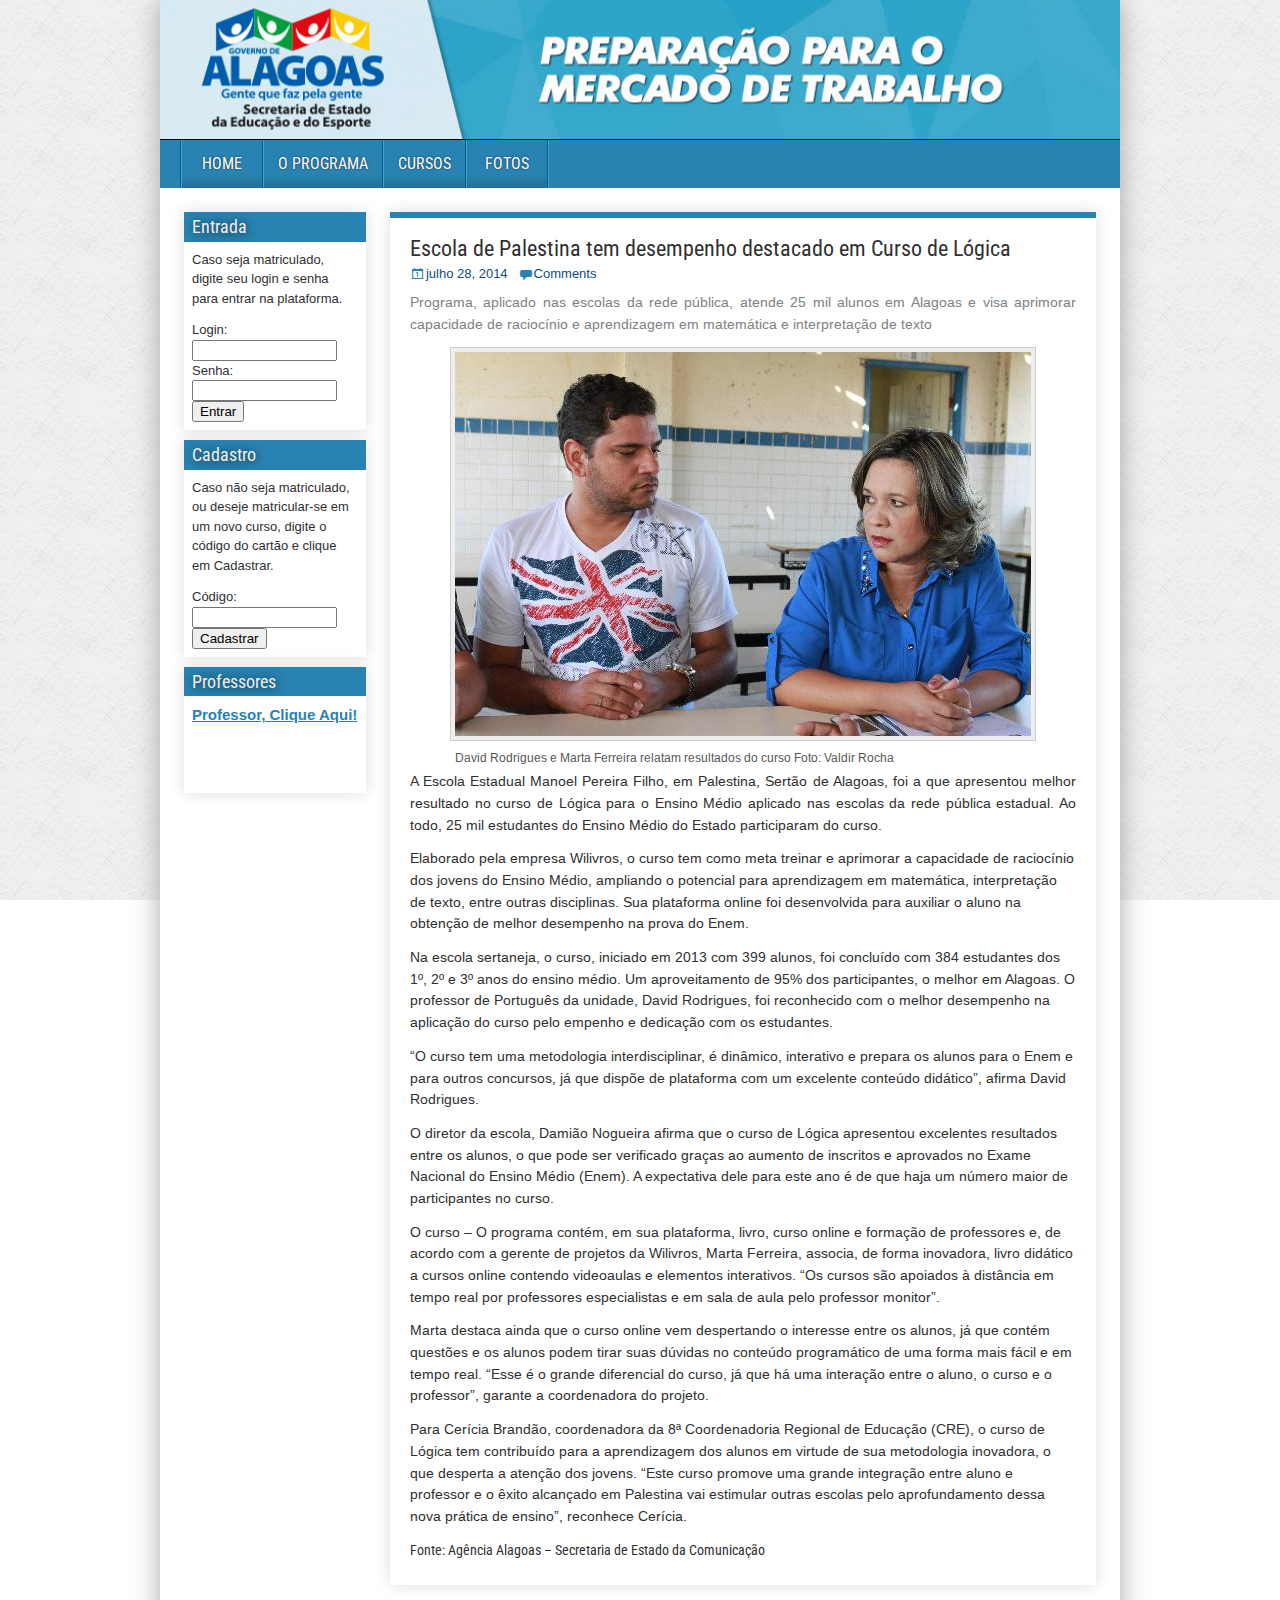
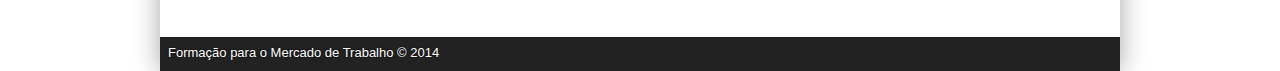
<file: index.html>
<!DOCTYPE html>
<html lang="pt-BR">
<head>
<meta charset="UTF-8" />
<title>Formação para o Mercado de Trabalho</title>
<meta name="viewport" content="width=device-width" />
<link rel="profile" href="http://gmpg.org/xfn/11" />
<link rel="pingback" href="xmlrpc.php" />
<link rel="alternate" type="application/rss+xml" title="Feed de Formação para o Mercado de Trabalho &raquo;" href="index.html@feed=rss2" />
<link rel="alternate" type="application/rss+xml" title="Formação para o Mercado de Trabalho &raquo;  Feed de comentários" href="?feed=comments-rss2" />
<link rel='stylesheet' id='frontier-font-css'  href='http://fonts.googleapis.com/css?family=Roboto+Condensed%3A400%2C700%7CArimo%3A400%2C700&amp;ver=3.9.1' type='text/css' media='all' />
<link rel='stylesheet' id='frontier-icon-css'  href='wp-content/themes/frontier/includes/genericons/genericons.css' type='text/css' media='all' />
<link rel='stylesheet' id='frontier-main-css'  href='wp-content/themes/frontier/style.css' type='text/css' media='all' />
<link rel='stylesheet' id='frontier-responsive-css'  href='wp-content/themes/frontier/responsive.css' type='text/css' media='all' />
<script type='text/javascript' src='wp-includes/js/jquery/jquery.js@ver=1.11.0'></script>
<script type='text/javascript' src='wp-includes/js/jquery/jquery-migrate.min.js@ver=1.2.1'></script>
<link rel="EditURI" type="application/rsd+xml" title="RSD" href="xmlrpc.php@rsd" />
<link rel="wlwmanifest" type="application/wlwmanifest+xml" href="wp-includes/wlwmanifest.xml" /> 
<meta name="generator" content="WordPress 3.9.1" />

<meta property="Frontier Theme" content="1.1.9" />
<style type="text/css" media="screen">
	#container 	{width: 960px;}
	#header 	{min-height: 140px;}
	#content 	{width: 78%;}
	#sidebar-left 	{width: 22%;}
	#sidebar-right 	{width: 22%;}
</style>

<style type="text/css" media="screen">
	.page-template-page-cs-php #content, .page-template-page-sc-php #content {width: 78%;}
	.page-template-page-cs-php #sidebar-left, .page-template-page-sc-php #sidebar-left,
	.page-template-page-cs-php #sidebar-right, .page-template-page-sc-php #sidebar-right {width: 22%;}
	.page-template-page-scs-php #content {width: 45%;}
	.page-template-page-scs-php #sidebar-left {width: 30%;}
	.page-template-page-scs-php #sidebar-right {width: 25%;}
</style>

<style type="text/css" media="screen">
	#header {
		background-image: url('wp-content/uploads/2014/07/header.jpg');
		background-size: 960px 140px;
	}
</style>

<style type="text/css" media="screen">
	#header {background-color:#FFFFFF;}
	#nav-main {background-color:#2883b2;}
	#nav-main .nav-main {border-left: 1px solid #005b8a; border-right: 1px solid #46a1d0;}
	#nav-main .nav-main > li, #nav-main .nav-main > ul > .page_item {border-left: 1px solid #46a1d0; border-right: 1px solid #005b8a;}
	#top-bar {background-color:#222222;}
	#bottom-bar {background-color:#222222;}
	.blog-view, .comment-author-admin > .comment-body, .bypostauthor > .comment-body {border-top: 6px solid #2883b2;}
	.page-nav > *, .comment-nav > *, .author-info .title, .comment-reply-link, .widget-title,
	.widget_search .search-submit, .widget_calendar caption {background-color:#2883b2;}
	.genericon {color:#2883b2;}
	a {color:#0E4D7A;}
	a:hover {color:#0000EE;}
</style>

<style type="text/css" id="custom-background-css">
body.custom-background { background-color: #ffffff; background-image: url('wp-content/uploads/2014/06/witewall_3.png'); background-repeat: repeat; background-position: top left; background-attachment: fixed; }
</style>
</head>

<body class="home blog custom-background">
	
	
<div id="container" class="cf">
	
	
			<div id="header" style="background-position: 0;" class="cf">
			
		</div>
	
			<nav id="nav-main" class="cf">
			
			<ul id="menu-main" class="nav-main"><li id="menu-item-11" class="menu-item menu-item-type-custom menu-item-object-custom current-menu-item current_page_item menu-item-home menu-item-11"><a href="index.html">HOME</a></li>
<li id="menu-item-17" class="menu-item menu-item-type-post_type menu-item-object-page menu-item-17"><a href="index.html@page_id=15.html">O PROGRAMA</a></li>
<li id="menu-item-30" class="menu-item menu-item-type-post_type menu-item-object-page menu-item-30"><a href="index.html@page_id=27.html">CURSOS</a></li>
<li id="menu-item-76" class="menu-item menu-item-type-post_type menu-item-object-page menu-item-76"><a href="index.html@page_id=73.html">FOTOS</a></li>
</ul>
					</nav>
	
	
<div id="main" class="col-sc cf">

<div id="content" class="cf">
	
	
	
	
	<!-- Start the Loop -->
	
						
<article id="post-48" class="post-48 post type-post status-publish format-standard has-post-thumbnail hentry category-uncategorized blog-view">

<header class="entry-header cf">
		<h2 class="entry-title"><a href="index.html@p=48.html">Escola de Palestina tem desempenho destacado em Curso de Lógica</a></h2>
	</header>

<div class="entry-byline cf">
	
	
			<div class="entry-date">
			<i class="genericon genericon-day"></i><a href="index.html@p=48.html">julho 28, 2014</a>
		</div>
	
	
			<div class="entry-comment-info">
			<i class="genericon genericon-comment"></i><a href="index.html@p=48.html#comment-area">Comments</a>
		</div>
	
	
	</div>

<div class="entry-content cf">
	
	
		<p style="text-align: justify;"><span style="color: #808285;">Programa, aplicado nas escolas da rede pública, atende 25 mil alunos em Alagoas e visa aprimorar capacidade de raciocínio e aprendizagem em matemática e interpretação de texto</span></p>
<div id="attachment_49" style="width: 586px" class="wp-caption aligncenter"><img class="wp-image-49 size-full" src="wp-content/uploads/2014/07/image.jpg" alt="David Rodrigues e Marta Ferreira relatam resultados do curso Foto: Valdir Rocha" width="576" height="384" /><p class="wp-caption-text">David Rodrigues e Marta Ferreira relatam resultados do curso Foto: Valdir Rocha</p></div>
<p style="text-align: justify;">A Escola Estadual Manoel Pereira Filho, em Palestina, Sertão de Alagoas, foi a que apresentou melhor resultado no curso de Lógica para o Ensino Médio aplicado nas escolas da rede pública estadual. Ao todo, 25 mil estudantes do Ensino Médio do Estado participaram do curso.</p>
<p>Elaborado pela empresa Wilivros, o curso tem como meta treinar e aprimorar a capacidade de raciocínio dos jovens do Ensino Médio, ampliando o potencial para aprendizagem em matemática, interpretação de texto, entre outras disciplinas. Sua plataforma online foi desenvolvida para auxiliar o aluno na obtenção de melhor desempenho na prova do Enem.</p>
<p>Na escola sertaneja, o curso, iniciado em 2013 com 399 alunos, foi concluído com 384 estudantes dos 1º, 2º e 3º anos do ensino médio. Um aproveitamento de 95% dos participantes, o melhor em Alagoas. O professor de Português da unidade, David Rodrigues, foi reconhecido com o melhor desempenho na aplicação do curso pelo empenho e dedicação com os estudantes.</p>
<p>“O curso tem uma metodologia interdisciplinar, é dinâmico, interativo e prepara os alunos para o Enem e para outros concursos, já que dispõe de plataforma com um excelente conteúdo didático”, afirma David Rodrigues.</p>
<p>O diretor da escola, Damião Nogueira afirma que o curso de Lógica apresentou excelentes resultados entre os alunos, o que pode ser verificado graças ao aumento de inscritos e aprovados no Exame Nacional do Ensino Médio (Enem). A expectativa dele para este ano é de que haja um número maior de participantes no curso.</p>
<p>O curso &#8211; O programa contém, em sua plataforma, livro, curso online e formação de professores e, de acordo com a gerente de projetos da Wilivros, Marta Ferreira, associa, de forma inovadora, livro didático a cursos online contendo videoaulas e elementos interativos. “Os cursos são apoiados à distância em tempo real por professores especialistas e em sala de aula pelo professor monitor”.</p>
<p>Marta destaca ainda que o curso online vem despertando o interesse entre os alunos, já que contém questões e os alunos podem tirar suas dúvidas no conteúdo programático de uma forma mais fácil e em tempo real. “Esse é o grande diferencial do curso, já que há uma interação entre o aluno, o curso e o professor”, garante a coordenadora do projeto.</p>
<p>Para Cerícia Brandão, coordenadora da 8ª Coordenadoria Regional de Educação (CRE), o curso de Lógica tem contribuído para a aprendizagem dos alunos em virtude de sua metodologia inovadora, o que desperta a atenção dos jovens. “Este curso promove uma grande integração entre aluno e professor e o êxito alcançado em Palestina vai estimular outras escolas pelo aprofundamento dessa nova prática de ensino”, reconhece Cerícia.</p>
<h6>Fonte: Agência Alagoas &#8211; Secretaria de Estado da Comunicação</h6>

	
	
	</div>

<footer class="entry-footer cf">
	
	
	
	
	</footer>

</article>		
		<!-- End Loop -->

	
			<!-- Bottom Post Navigation -->
		<div class="blog-nav cf">
							<div class="link-prev"></div><div class="link-next"></div>					</div>
	
	
	</div>

<div id="sidebar-left" class="sidebar cf">
		<div id="widgets-wrap-sidebar-left">

					<div id="text-2" class="widget-sidebar frontier-widget widget_text"><h4 class="widget-title">Entrada</h4>			<div class="textwidget"><p>Caso seja matriculado, digite seu login e senha para entrar na plataforma.</p>
<form target="_blank" action="http://geralearning.wilivro.com.br/quali/entrada2.asp" method="post" name="dados">
Login:   <input type="text" maxlength="15" size="15" id=" login" name="login"><br />
Senha:<input type="password" maxlength="10" size="15" id="pass" name="pass"><br />
<input type="submit" class="but" value="Entrar" id="submit2" name="submit2"><br />
</form>
</div>
		</div><div id="text-3" class="widget-sidebar frontier-widget widget_text"><h4 class="widget-title">Cadastro</h4>			<div class="textwidget"><p>Caso não seja matriculado, ou deseje matricular-se em um novo curso, digite o código do cartão e clique em Cadastrar. </p>
<form name="formPadrao" method="post" action="http://geralearning.wilivro.com.br/matricula/entcard.asp">
Código:<input type="text" maxlength="18" size="15" id="card" name="card"><br />
<input type="submit" class="but" value="Cadastrar" id="Submit" name="Submit"><br />
</form>
</div>
		</div><div id="text-4" class="widget-sidebar frontier-widget widget_text"><h4 class="widget-title">Professores</h4>			<div class="textwidget"><a id="lk" href="http://geralearning.wilivro.com.br/_admin/login.asp" target="_blank" style="color: rgb(255, 255, 255);" onmouseover="document.getElementById('lk').style.color='#2883b2'" onmouseout="document.getElementById('lk').style.color='#FFFFFF'"><strong style="color:#2883b2; font-size:15px; text-decoration:underline;">Professor, Clique Aqui!</strong><br><span style="font-size:9px;">&nbsp;</span><br><strong>&gt;&gt; Clique aqui para acessar a administração</strong>
</a></div>
		</div>		
	</div>
	</div></div>


<div id="bottom-bar" class="cf">
	
			<span id="bottom-bar-text">Formação para o Mercado de Trabalho &copy; 2014</span>
	
					<span id="theme-page"><a href="http://ronangelo.com/frontier/"></a></span>
	
	</div>

</div>


<script type='text/javascript' src='wp-content/themes/frontier/includes/nav-toggle.js@ver=1.1.9'></script>
</body>
</html>
</file>
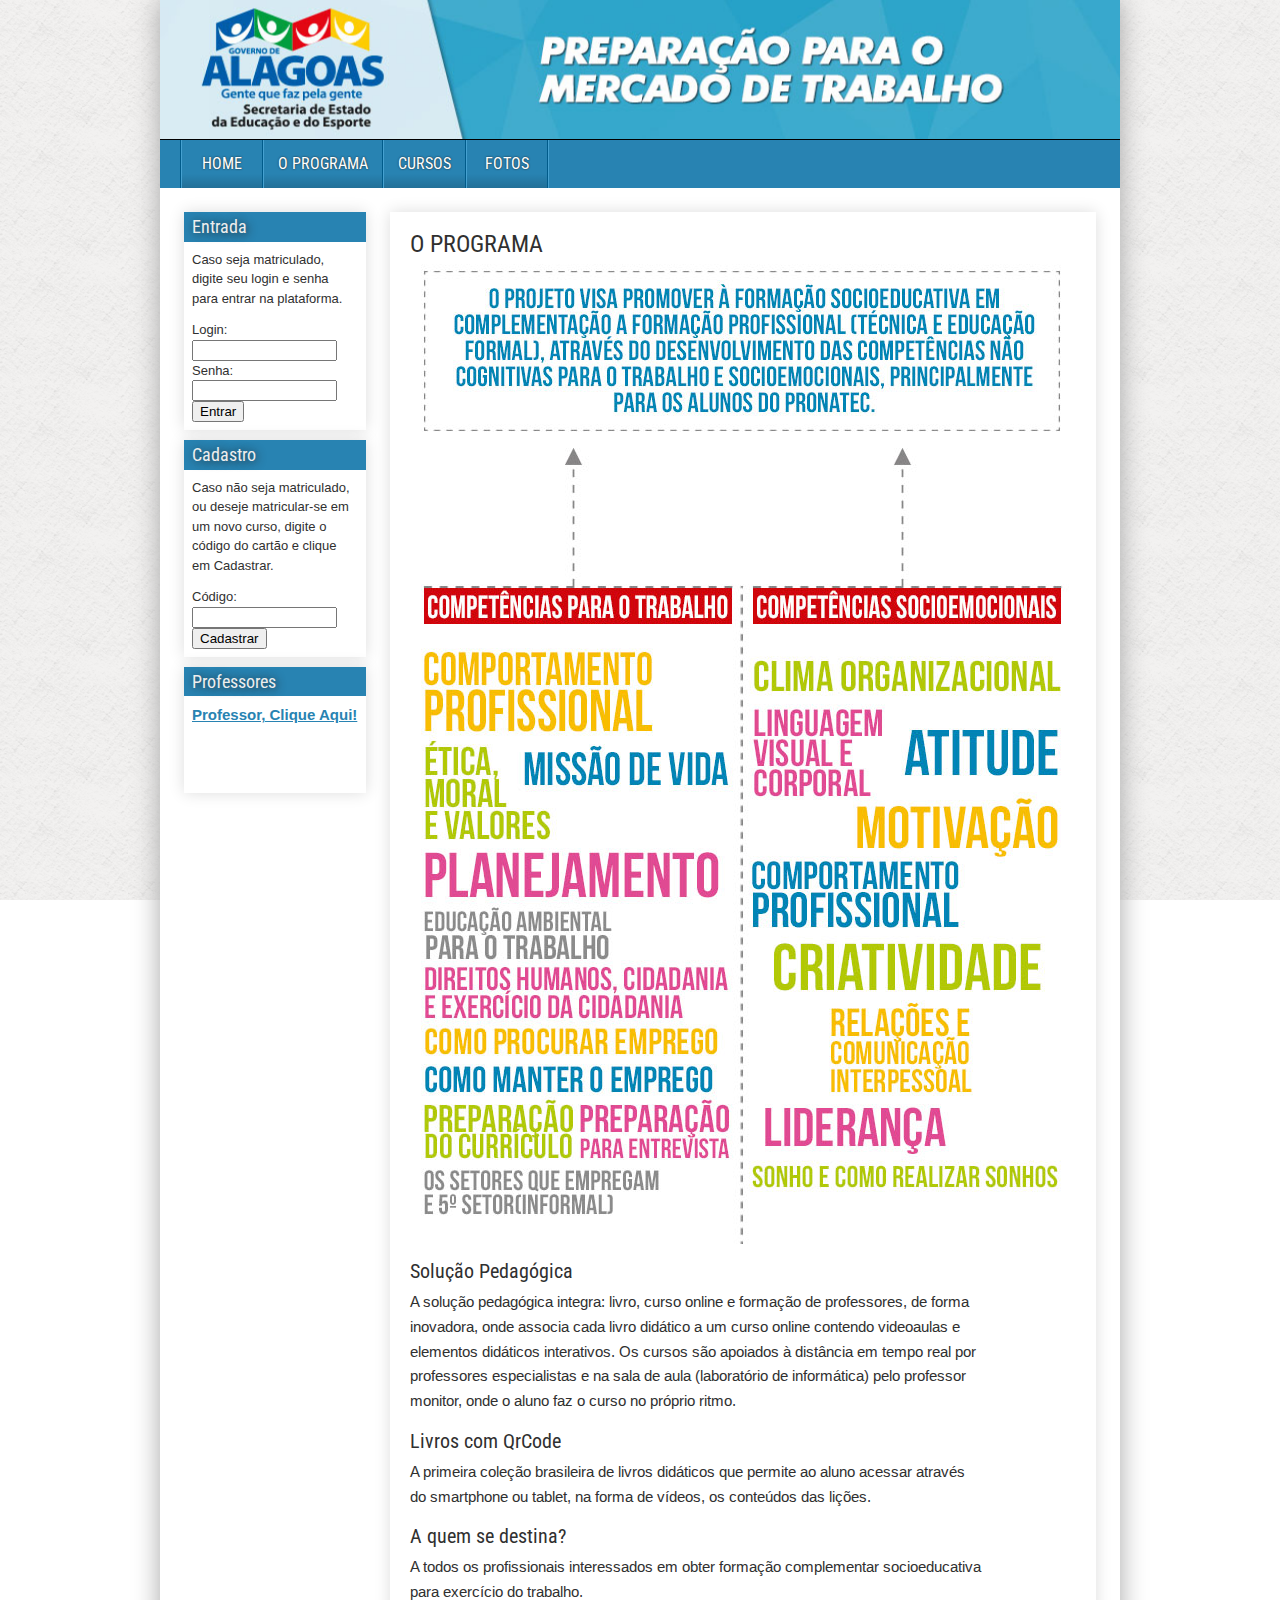
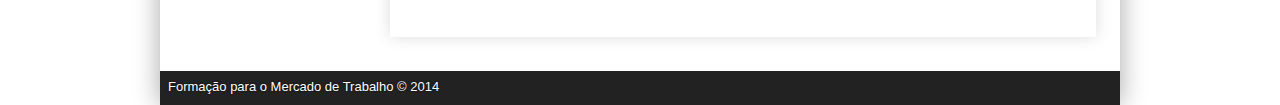
<file: index.html@page_id=15.html>
<!DOCTYPE html>
<html lang="pt-BR">
<head>
<meta charset="UTF-8" />
<title>O PROGRAMA | Formação para o Mercado de Trabalho</title>
<meta name="viewport" content="width=device-width" />
<link rel="profile" href="http://gmpg.org/xfn/11" />
<link rel="pingback" href="xmlrpc.php" />
<link rel="alternate" type="application/rss+xml" title="Feed de Formação para o Mercado de Trabalho &raquo;" href="index.html@feed=rss2" />
<link rel="alternate" type="application/rss+xml" title="Formação para o Mercado de Trabalho &raquo;  Feed de comentários" href="?feed=comments-rss2" />
<link rel="alternate" type="application/rss+xml" title="Formação para o Mercado de Trabalho &raquo; O PROGRAMA  Feed de comentários" href="index.html@feed=rss2&amp;page_id=15" />
<link rel='stylesheet' id='frontier-font-css'  href='http://fonts.googleapis.com/css?family=Roboto+Condensed%3A400%2C700%7CArimo%3A400%2C700&amp;ver=3.9.1' type='text/css' media='all' />
<link rel='stylesheet' id='frontier-icon-css'  href='wp-content/themes/frontier/includes/genericons/genericons.css' type='text/css' media='all' />
<link rel='stylesheet' id='frontier-main-css'  href='wp-content/themes/frontier/style.css' type='text/css' media='all' />
<link rel='stylesheet' id='frontier-responsive-css'  href='wp-content/themes/frontier/responsive.css' type='text/css' media='all' />
<script type='text/javascript' src='wp-includes/js/jquery/jquery.js@ver=1.11.0'></script>
<script type='text/javascript' src='wp-includes/js/jquery/jquery-migrate.min.js@ver=1.2.1'></script>
<link rel="EditURI" type="application/rsd+xml" title="RSD" href="xmlrpc.php@rsd" />
<link rel="wlwmanifest" type="application/wlwmanifest+xml" href="wp-includes/wlwmanifest.xml" /> 
<link rel='prev' title='CURSOS' href='index.html@page_id=12.html' />
<link rel='next' title='CURSOS' href='index.html@page_id=27.html' />
<meta name="generator" content="WordPress 3.9.1" />
<link rel='canonical' href='index.html@page_id=15.html' />
<link rel='shortlink' href='index.html@page_id=15.html' />

<meta property="Frontier Theme" content="1.1.9" />
<style type="text/css" media="screen">
	#container 	{width: 960px;}
	#header 	{min-height: 140px;}
	#content 	{width: 78%;}
	#sidebar-left 	{width: 22%;}
	#sidebar-right 	{width: 22%;}
</style>

<style type="text/css" media="screen">
	.page-template-page-cs-php #content, .page-template-page-sc-php #content {width: 78%;}
	.page-template-page-cs-php #sidebar-left, .page-template-page-sc-php #sidebar-left,
	.page-template-page-cs-php #sidebar-right, .page-template-page-sc-php #sidebar-right {width: 22%;}
	.page-template-page-scs-php #content {width: 45%;}
	.page-template-page-scs-php #sidebar-left {width: 30%;}
	.page-template-page-scs-php #sidebar-right {width: 25%;}
</style>

<style type="text/css" media="screen">
	#header {
		background-image: url('wp-content/uploads/2014/07/header.jpg');
		background-size: 960px 140px;
	}
</style>

<style type="text/css" media="screen">
	#header {background-color:#FFFFFF;}
	#nav-main {background-color:#2883b2;}
	#nav-main .nav-main {border-left: 1px solid #005b8a; border-right: 1px solid #46a1d0;}
	#nav-main .nav-main > li, #nav-main .nav-main > ul > .page_item {border-left: 1px solid #46a1d0; border-right: 1px solid #005b8a;}
	#top-bar {background-color:#222222;}
	#bottom-bar {background-color:#222222;}
	.blog-view, .comment-author-admin > .comment-body, .bypostauthor > .comment-body {border-top: 6px solid #2883b2;}
	.page-nav > *, .comment-nav > *, .author-info .title, .comment-reply-link, .widget-title,
	.widget_search .search-submit, .widget_calendar caption {background-color:#2883b2;}
	.genericon {color:#2883b2;}
	a {color:#0E4D7A;}
	a:hover {color:#0000EE;}
</style>

<style type="text/css" id="custom-background-css">
body.custom-background { background-color: #ffffff; background-image: url('wp-content/uploads/2014/06/witewall_3.png'); background-repeat: repeat; background-position: top left; background-attachment: fixed; }
</style>
</head>

<body class="page page-id-15 page-template-default custom-background">
	
	
<div id="container" class="cf">
	
	
			<div id="header" style="background-position: 0;" class="cf">
			
		</div>
	
			<nav id="nav-main" class="cf">
			
			<ul id="menu-main" class="nav-main"><li id="menu-item-11" class="menu-item menu-item-type-custom menu-item-object-custom menu-item-home menu-item-11"><a href="index.html">HOME</a></li>
<li id="menu-item-17" class="menu-item menu-item-type-post_type menu-item-object-page current-menu-item page_item page-item-15 current_page_item menu-item-17"><a href="index.html@page_id=15.html">O PROGRAMA</a></li>
<li id="menu-item-30" class="menu-item menu-item-type-post_type menu-item-object-page menu-item-30"><a href="index.html@page_id=27.html">CURSOS</a></li>
<li id="menu-item-76" class="menu-item menu-item-type-post_type menu-item-object-page menu-item-76"><a href="index.html@page_id=73.html">FOTOS</a></li>
</ul>
					</nav>
	
	
<div id="main" class="col-sc cf">

<div id="content" class="cf">
	
	
	
	
	<!-- Start the Loop -->
	
						
<article id="post-15" class="post-15 page type-page status-publish hentry single-view">


<header class="entry-header cf">
		<h1 class="entry-title"><a href="index.html@page_id=15.html">O PROGRAMA</a></h1>
	</header>

<div class="entry-byline cf">
	
	
	
	
	
	
	</div>

<div class="entry-content cf">
	
	
	<p><img class="aligncenter size-full wp-image-40" src="wp-content/uploads/2014/07/home1.jpg" alt="home" width="660" height="980" /></p>
<h3>Solução Pedagógica</h3>
<p>A solução pedagógica integra: livro, curso online e formação de professores, de forma<br />
inovadora, onde associa cada livro didático a um curso online contendo videoaulas e<br />
elementos didáticos interativos. Os cursos são apoiados à distância em tempo real por<br />
professores especialistas e na sala de aula (laboratório de informática) pelo professor<br />
monitor, onde o aluno faz o curso no próprio ritmo.</p>
<h3>Livros com QrCode</h3>
<p>A primeira coleção brasileira de livros didáticos que permite ao aluno acessar através<br />
do smartphone ou tablet, na forma de vídeos, os conteúdos das lições.</p>
<h3>A quem se destina?</h3>
<p>A todos os profissionais interessados em obter formação complementar socioeducativa<br />
para exercício do trabalho.</p>

	
	
	
	</div>

<footer class="entry-footer cf">
	
	
	
	</footer>


</article>

			
		<!-- End Loop -->

	
	
	
	</div>

<div id="sidebar-left" class="sidebar cf">
		<div id="widgets-wrap-sidebar-left">

					<div id="text-2" class="widget-sidebar frontier-widget widget_text"><h4 class="widget-title">Entrada</h4>			<div class="textwidget"><p>Caso seja matriculado, digite seu login e senha para entrar na plataforma.</p>
<form target="_blank" action="http://geralearning.wilivro.com.br/quali/entrada2.asp" method="post" name="dados">
Login:   <input type="text" maxlength="15" size="15" id=" login" name="login"><br />
Senha:<input type="password" maxlength="10" size="15" id="pass" name="pass"><br />
<input type="submit" class="but" value="Entrar" id="submit2" name="submit2"><br />
</form>
</div>
		</div><div id="text-3" class="widget-sidebar frontier-widget widget_text"><h4 class="widget-title">Cadastro</h4>			<div class="textwidget"><p>Caso não seja matriculado, ou deseje matricular-se em um novo curso, digite o código do cartão e clique em Cadastrar. </p>
<form name="formPadrao" method="post" action="http://geralearning.wilivro.com.br/matricula/entcard.asp">
Código:<input type="text" maxlength="18" size="15" id="card" name="card"><br />
<input type="submit" class="but" value="Cadastrar" id="Submit" name="Submit"><br />
</form>
</div>
		</div><div id="text-4" class="widget-sidebar frontier-widget widget_text"><h4 class="widget-title">Professores</h4>			<div class="textwidget"><a id="lk" href="http://geralearning.wilivro.com.br/_admin/login.asp" target="_blank" style="color: rgb(255, 255, 255);" onmouseover="document.getElementById('lk').style.color='#2883b2'" onmouseout="document.getElementById('lk').style.color='#FFFFFF'"><strong style="color:#2883b2; font-size:15px; text-decoration:underline;">Professor, Clique Aqui!</strong><br><span style="font-size:9px;">&nbsp;</span><br><strong>&gt;&gt; Clique aqui para acessar a administração</strong>
</a></div>
		</div>		
	</div>
	</div></div>


<div id="bottom-bar" class="cf">
	
			<span id="bottom-bar-text">Formação para o Mercado de Trabalho &copy; 2014</span>
	
					<span id="theme-page"><a href="http://ronangelo.com/frontier/"></a></span>
	
	</div>

</div>


<script type='text/javascript' src='wp-content/themes/frontier/includes/nav-toggle.js@ver=1.1.9'></script>
<script type='text/javascript' src='wp-includes/js/comment-reply.min.js@ver=3.9.1'></script>
</body>
</html>
</file>
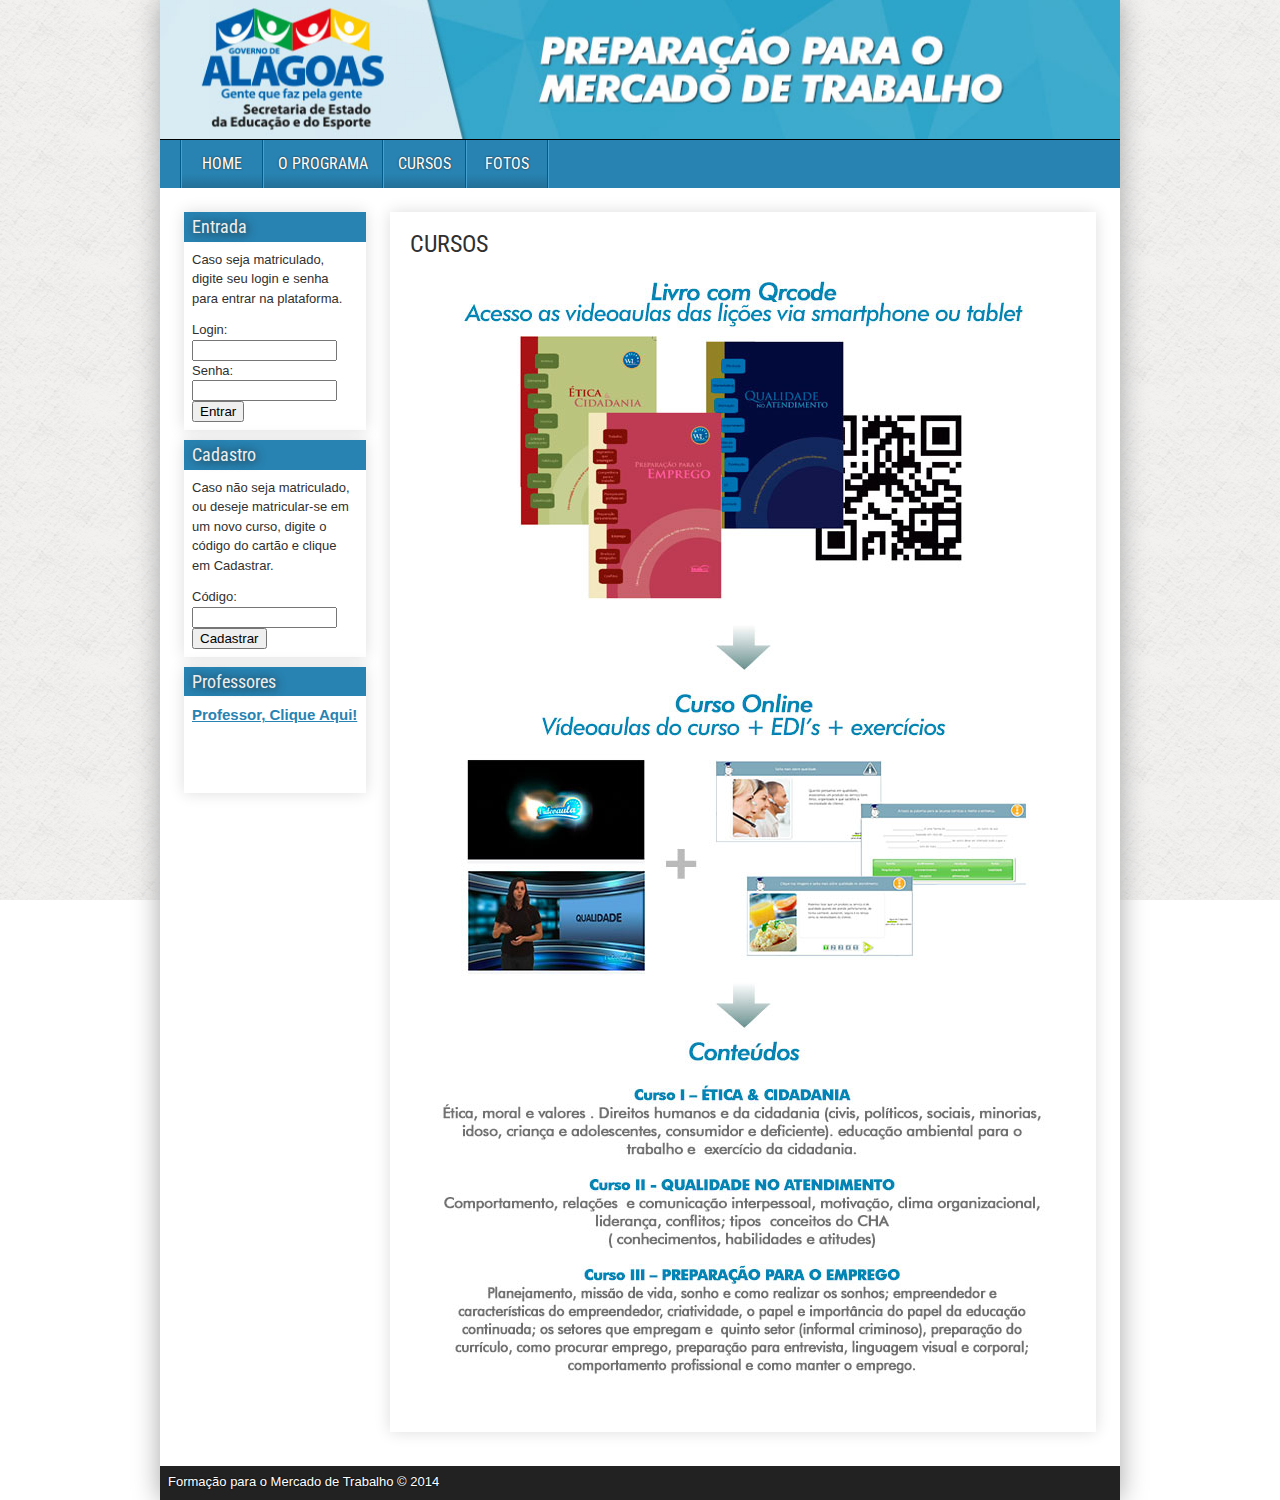
<file: index.html@page_id=27.html>
<!DOCTYPE html>
<html lang="pt-BR">
<head>
<meta charset="UTF-8" />
<title>CURSOS | Formação para o Mercado de Trabalho</title>
<meta name="viewport" content="width=device-width" />
<link rel="profile" href="http://gmpg.org/xfn/11" />
<link rel="pingback" href="xmlrpc.php" />
<link rel="alternate" type="application/rss+xml" title="Feed de Formação para o Mercado de Trabalho &raquo;" href="index.html@feed=rss2" />
<link rel="alternate" type="application/rss+xml" title="Formação para o Mercado de Trabalho &raquo;  Feed de comentários" href="?feed=comments-rss2" />
<link rel="alternate" type="application/rss+xml" title="Formação para o Mercado de Trabalho &raquo; CURSOS  Feed de comentários" href="index.html@feed=rss2&amp;page_id=27" />
<link rel='stylesheet' id='frontier-font-css'  href='http://fonts.googleapis.com/css?family=Roboto+Condensed%3A400%2C700%7CArimo%3A400%2C700&amp;ver=3.9.1' type='text/css' media='all' />
<link rel='stylesheet' id='frontier-icon-css'  href='wp-content/themes/frontier/includes/genericons/genericons.css' type='text/css' media='all' />
<link rel='stylesheet' id='frontier-main-css'  href='wp-content/themes/frontier/style.css' type='text/css' media='all' />
<link rel='stylesheet' id='frontier-responsive-css'  href='wp-content/themes/frontier/responsive.css' type='text/css' media='all' />
<script type='text/javascript' src='wp-includes/js/jquery/jquery.js@ver=1.11.0'></script>
<script type='text/javascript' src='wp-includes/js/jquery/jquery-migrate.min.js@ver=1.2.1'></script>
<link rel="EditURI" type="application/rsd+xml" title="RSD" href="xmlrpc.php@rsd" />
<link rel="wlwmanifest" type="application/wlwmanifest+xml" href="wp-includes/wlwmanifest.xml" /> 
<link rel='prev' title='O PROGRAMA' href='index.html@page_id=15.html' />
<link rel='next' title='Post seguinte' href='index.html@page_id=36.html' />
<meta name="generator" content="WordPress 3.9.1" />
<link rel='canonical' href='index.html@page_id=27.html' />
<link rel='shortlink' href='index.html@page_id=27.html' />

<meta property="Frontier Theme" content="1.1.9" />
<style type="text/css" media="screen">
	#container 	{width: 960px;}
	#header 	{min-height: 140px;}
	#content 	{width: 78%;}
	#sidebar-left 	{width: 22%;}
	#sidebar-right 	{width: 22%;}
</style>

<style type="text/css" media="screen">
	.page-template-page-cs-php #content, .page-template-page-sc-php #content {width: 78%;}
	.page-template-page-cs-php #sidebar-left, .page-template-page-sc-php #sidebar-left,
	.page-template-page-cs-php #sidebar-right, .page-template-page-sc-php #sidebar-right {width: 22%;}
	.page-template-page-scs-php #content {width: 45%;}
	.page-template-page-scs-php #sidebar-left {width: 30%;}
	.page-template-page-scs-php #sidebar-right {width: 25%;}
</style>

<style type="text/css" media="screen">
	#header {
		background-image: url('wp-content/uploads/2014/07/header.jpg');
		background-size: 960px 140px;
	}
</style>

<style type="text/css" media="screen">
	#header {background-color:#FFFFFF;}
	#nav-main {background-color:#2883b2;}
	#nav-main .nav-main {border-left: 1px solid #005b8a; border-right: 1px solid #46a1d0;}
	#nav-main .nav-main > li, #nav-main .nav-main > ul > .page_item {border-left: 1px solid #46a1d0; border-right: 1px solid #005b8a;}
	#top-bar {background-color:#222222;}
	#bottom-bar {background-color:#222222;}
	.blog-view, .comment-author-admin > .comment-body, .bypostauthor > .comment-body {border-top: 6px solid #2883b2;}
	.page-nav > *, .comment-nav > *, .author-info .title, .comment-reply-link, .widget-title,
	.widget_search .search-submit, .widget_calendar caption {background-color:#2883b2;}
	.genericon {color:#2883b2;}
	a {color:#0E4D7A;}
	a:hover {color:#0000EE;}
</style>

<style type="text/css" id="custom-background-css">
body.custom-background { background-color: #ffffff; background-image: url('wp-content/uploads/2014/06/witewall_3.png'); background-repeat: repeat; background-position: top left; background-attachment: fixed; }
</style>
</head>

<body class="page page-id-27 page-template-default custom-background">
	
	
<div id="container" class="cf">
	
	
			<div id="header" style="background-position: 0;" class="cf">
			
		</div>
	
			<nav id="nav-main" class="cf">
			
			<ul id="menu-main" class="nav-main"><li id="menu-item-11" class="menu-item menu-item-type-custom menu-item-object-custom menu-item-home menu-item-11"><a href="index.html">HOME</a></li>
<li id="menu-item-17" class="menu-item menu-item-type-post_type menu-item-object-page menu-item-17"><a href="index.html@page_id=15.html">O PROGRAMA</a></li>
<li id="menu-item-30" class="menu-item menu-item-type-post_type menu-item-object-page current-menu-item page_item page-item-27 current_page_item menu-item-30"><a href="index.html@page_id=27.html">CURSOS</a></li>
<li id="menu-item-76" class="menu-item menu-item-type-post_type menu-item-object-page menu-item-76"><a href="index.html@page_id=73.html">FOTOS</a></li>
</ul>
					</nav>
	
	
<div id="main" class="col-sc cf">

<div id="content" class="cf">
	
	
	
	
	<!-- Start the Loop -->
	
						
<article id="post-27" class="post-27 page type-page status-publish hentry single-view">


<header class="entry-header cf">
		<h1 class="entry-title"><a href="index.html@page_id=27.html">CURSOS</a></h1>
	</header>

<div class="entry-byline cf">
	
	
	
	
	
	
	</div>

<div class="entry-content cf">
	
	
	<p><img class="size-full wp-image-42 aligncenter" src="wp-content/uploads/2014/06/Cursos1.jpg" alt="Cursos" width="660" height="1136" /></p>

	
	
	
	</div>

<footer class="entry-footer cf">
	
	
	
	</footer>


</article>

		
		<!-- End Loop -->

	
	
	
	</div>

<div id="sidebar-left" class="sidebar cf">
		<div id="widgets-wrap-sidebar-left">

					<div id="text-2" class="widget-sidebar frontier-widget widget_text"><h4 class="widget-title">Entrada</h4>			<div class="textwidget"><p>Caso seja matriculado, digite seu login e senha para entrar na plataforma.</p>
<form target="_blank" action="http://geralearning.wilivro.com.br/quali/entrada2.asp" method="post" name="dados">
Login:   <input type="text" maxlength="15" size="15" id=" login" name="login"><br />
Senha:<input type="password" maxlength="10" size="15" id="pass" name="pass"><br />
<input type="submit" class="but" value="Entrar" id="submit2" name="submit2"><br />
</form>
</div>
		</div><div id="text-3" class="widget-sidebar frontier-widget widget_text"><h4 class="widget-title">Cadastro</h4>			<div class="textwidget"><p>Caso não seja matriculado, ou deseje matricular-se em um novo curso, digite o código do cartão e clique em Cadastrar. </p>
<form name="formPadrao" method="post" action="http://geralearning.wilivro.com.br/matricula/entcard.asp">
Código:<input type="text" maxlength="18" size="15" id="card" name="card"><br />
<input type="submit" class="but" value="Cadastrar" id="Submit" name="Submit"><br />
</form>
</div>
		</div><div id="text-4" class="widget-sidebar frontier-widget widget_text"><h4 class="widget-title">Professores</h4>			<div class="textwidget"><a id="lk" href="http://geralearning.wilivro.com.br/_admin/login.asp" target="_blank" style="color: rgb(255, 255, 255);" onmouseover="document.getElementById('lk').style.color='#2883b2'" onmouseout="document.getElementById('lk').style.color='#FFFFFF'"><strong style="color:#2883b2; font-size:15px; text-decoration:underline;">Professor, Clique Aqui!</strong><br><span style="font-size:9px;">&nbsp;</span><br><strong>&gt;&gt; Clique aqui para acessar a administração</strong>
</a></div>
		</div>		
	</div>
	</div></div>


<div id="bottom-bar" class="cf">
	
			<span id="bottom-bar-text">Formação para o Mercado de Trabalho &copy; 2014</span>
	
					<span id="theme-page"><a href="http://ronangelo.com/frontier/"></a></span>
	
	</div>

</div>


<script type='text/javascript' src='wp-content/themes/frontier/includes/nav-toggle.js@ver=1.1.9'></script>
<script type='text/javascript' src='wp-includes/js/comment-reply.min.js@ver=3.9.1'></script>
</body>
</html>
</file>
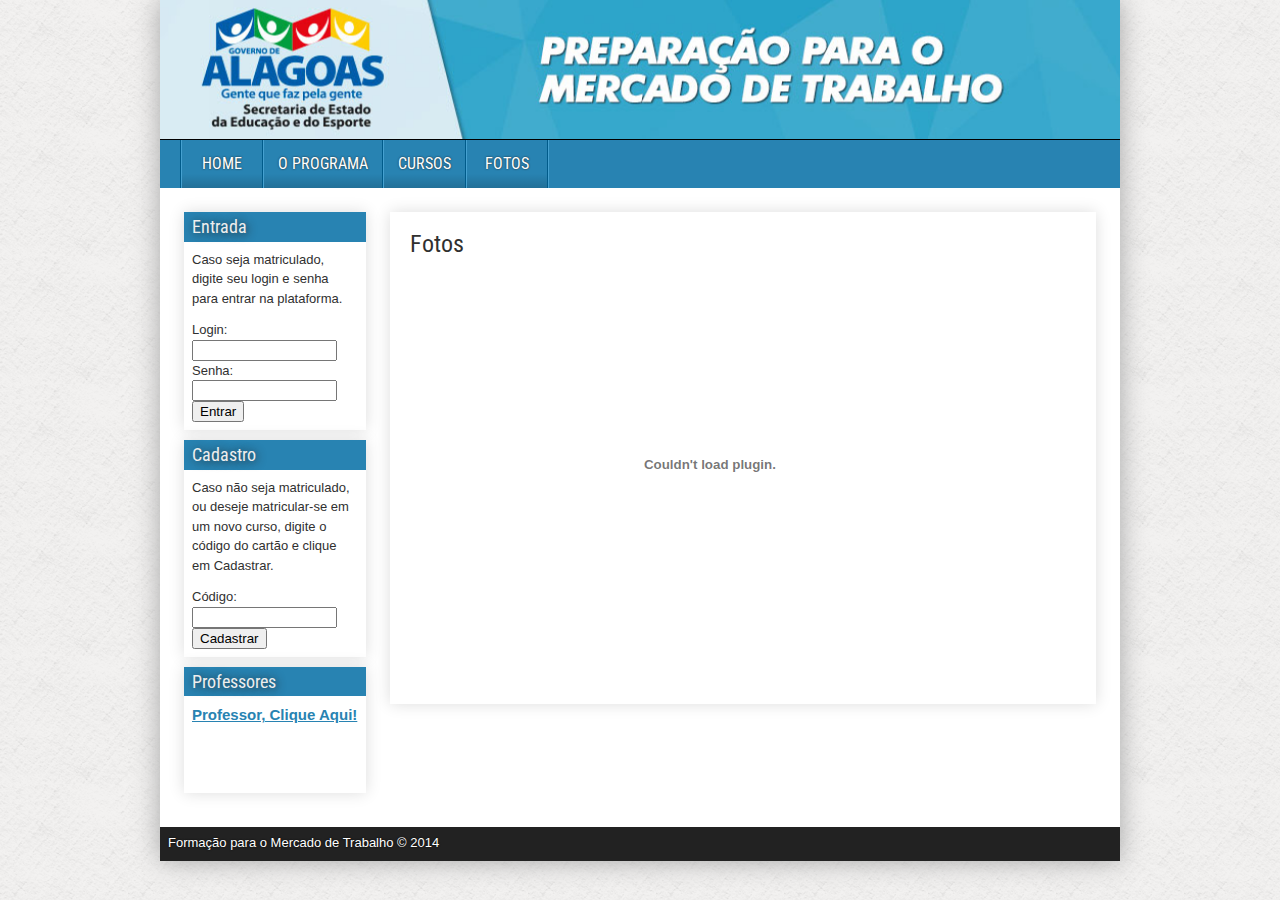
<file: index.html@page_id=73.html>
<!DOCTYPE html>
<html lang="pt-BR">
<head>
<meta charset="UTF-8" />
<title>Fotos | Formação para o Mercado de Trabalho</title>
<meta name="viewport" content="width=device-width" />
<link rel="profile" href="http://gmpg.org/xfn/11" />
<link rel="pingback" href="xmlrpc.php" />
<link rel="alternate" type="application/rss+xml" title="Feed de Formação para o Mercado de Trabalho &raquo;" href="index.html@feed=rss2" />
<link rel="alternate" type="application/rss+xml" title="Formação para o Mercado de Trabalho &raquo;  Feed de comentários" href="?feed=comments-rss2" />
<link rel="alternate" type="application/rss+xml" title="Formação para o Mercado de Trabalho &raquo; Fotos  Feed de comentários" href="index.html@feed=rss2&amp;page_id=73" />
<link rel='stylesheet' id='frontier-font-css'  href='http://fonts.googleapis.com/css?family=Roboto+Condensed%3A400%2C700%7CArimo%3A400%2C700&amp;ver=3.9.1' type='text/css' media='all' />
<link rel='stylesheet' id='frontier-icon-css'  href='wp-content/themes/frontier/includes/genericons/genericons.css' type='text/css' media='all' />
<link rel='stylesheet' id='frontier-main-css'  href='wp-content/themes/frontier/style.css' type='text/css' media='all' />
<link rel='stylesheet' id='frontier-responsive-css'  href='wp-content/themes/frontier/responsive.css' type='text/css' media='all' />
<script type='text/javascript' src='wp-includes/js/jquery/jquery.js@ver=1.11.0'></script>
<script type='text/javascript' src='wp-includes/js/jquery/jquery-migrate.min.js@ver=1.2.1'></script>
<link rel="EditURI" type="application/rsd+xml" title="RSD" href="xmlrpc.php@rsd" />
<link rel="wlwmanifest" type="application/wlwmanifest+xml" href="wp-includes/wlwmanifest.xml" /> 
<link rel='prev' title='Post anterior' href='index.html@page_id=36.html' />
<meta name="generator" content="WordPress 3.9.1" />
<link rel='canonical' href='index.html@page_id=73.html' />
<link rel='shortlink' href='index.html@page_id=73.html' />

<meta property="Frontier Theme" content="1.1.9" />
<style type="text/css" media="screen">
	#container 	{width: 960px;}
	#header 	{min-height: 140px;}
	#content 	{width: 78%;}
	#sidebar-left 	{width: 22%;}
	#sidebar-right 	{width: 22%;}
</style>

<style type="text/css" media="screen">
	.page-template-page-cs-php #content, .page-template-page-sc-php #content {width: 78%;}
	.page-template-page-cs-php #sidebar-left, .page-template-page-sc-php #sidebar-left,
	.page-template-page-cs-php #sidebar-right, .page-template-page-sc-php #sidebar-right {width: 22%;}
	.page-template-page-scs-php #content {width: 45%;}
	.page-template-page-scs-php #sidebar-left {width: 30%;}
	.page-template-page-scs-php #sidebar-right {width: 25%;}
</style>

<style type="text/css" media="screen">
	#header {
		background-image: url('wp-content/uploads/2014/07/header.jpg');
		background-size: 960px 140px;
	}
</style>

<style type="text/css" media="screen">
	#header {background-color:#FFFFFF;}
	#nav-main {background-color:#2883b2;}
	#nav-main .nav-main {border-left: 1px solid #005b8a; border-right: 1px solid #46a1d0;}
	#nav-main .nav-main > li, #nav-main .nav-main > ul > .page_item {border-left: 1px solid #46a1d0; border-right: 1px solid #005b8a;}
	#top-bar {background-color:#222222;}
	#bottom-bar {background-color:#222222;}
	.blog-view, .comment-author-admin > .comment-body, .bypostauthor > .comment-body {border-top: 6px solid #2883b2;}
	.page-nav > *, .comment-nav > *, .author-info .title, .comment-reply-link, .widget-title,
	.widget_search .search-submit, .widget_calendar caption {background-color:#2883b2;}
	.genericon {color:#2883b2;}
	a {color:#0E4D7A;}
	a:hover {color:#0000EE;}
</style>

<style type="text/css" id="custom-background-css">
body.custom-background { background-color: #ffffff; background-image: url('wp-content/uploads/2014/06/witewall_3.png'); background-repeat: repeat; background-position: top left; background-attachment: fixed; }
</style>
</head>

<body class="page page-id-73 page-template-default custom-background">
	
	
<div id="container" class="cf">
	
	
			<div id="header" style="background-position: 0;" class="cf">
			
		</div>
	
			<nav id="nav-main" class="cf">
			
			<ul id="menu-main" class="nav-main"><li id="menu-item-11" class="menu-item menu-item-type-custom menu-item-object-custom menu-item-home menu-item-11"><a href="index.html">HOME</a></li>
<li id="menu-item-17" class="menu-item menu-item-type-post_type menu-item-object-page menu-item-17"><a href="index.html@page_id=15.html">O PROGRAMA</a></li>
<li id="menu-item-30" class="menu-item menu-item-type-post_type menu-item-object-page menu-item-30"><a href="index.html@page_id=27.html">CURSOS</a></li>
<li id="menu-item-76" class="menu-item menu-item-type-post_type menu-item-object-page current-menu-item page_item page-item-73 current_page_item menu-item-76"><a href="index.html@page_id=73.html">FOTOS</a></li>
</ul>
					</nav>
	
	
<div id="main" class="col-sc cf">

<div id="content" class="cf">
	
	
	
	
	<!-- Start the Loop -->
	
						
<article id="post-73" class="post-73 page type-page status-publish hentry single-view">


<header class="entry-header cf">
		<h1 class="entry-title"><a href="index.html@page_id=73.html">Fotos</a></h1>
	</header>

<div class="entry-byline cf">
	
	
	
	
	
	
	</div>

<div class="entry-content cf">
	
	
	<p><embed type="application/x-shockwave-flash" src="https://photos.gstatic.com/media/slideshow.swf" width="600" height="400" flashvars="host=picasaweb.google.com&#038;noautoplay=1&#038;hl=pt_BR&#038;feat=flashalbum&#038;RGB=0x000000&#038;feed=https%3A%2F%2Fpicasaweb.google.com%2Fdata%2Ffeed%2Fapi%2Fuser%2F100850751895043490476%2Falbumid%2F6086470538204207649%3Falt%3Drss%26kind%3Dphoto%26hl%3Dpt_BR" pluginspage="http://www.macromedia.com/go/getflashplayer"></embed></p>

	
	
	
	</div>

<footer class="entry-footer cf">
	
	
	
	</footer>


</article>

			
		<!-- End Loop -->

	
	
	
	</div>

<div id="sidebar-left" class="sidebar cf">
		<div id="widgets-wrap-sidebar-left">

					<div id="text-2" class="widget-sidebar frontier-widget widget_text"><h4 class="widget-title">Entrada</h4>			<div class="textwidget"><p>Caso seja matriculado, digite seu login e senha para entrar na plataforma.</p>
<form target="_blank" action="http://geralearning.wilivro.com.br/quali/entrada2.asp" method="post" name="dados">
Login:   <input type="text" maxlength="15" size="15" id=" login" name="login"><br />
Senha:<input type="password" maxlength="10" size="15" id="pass" name="pass"><br />
<input type="submit" class="but" value="Entrar" id="submit2" name="submit2"><br />
</form>
</div>
		</div><div id="text-3" class="widget-sidebar frontier-widget widget_text"><h4 class="widget-title">Cadastro</h4>			<div class="textwidget"><p>Caso não seja matriculado, ou deseje matricular-se em um novo curso, digite o código do cartão e clique em Cadastrar. </p>
<form name="formPadrao" method="post" action="http://geralearning.wilivro.com.br/matricula/entcard.asp">
Código:<input type="text" maxlength="18" size="15" id="card" name="card"><br />
<input type="submit" class="but" value="Cadastrar" id="Submit" name="Submit"><br />
</form>
</div>
		</div><div id="text-4" class="widget-sidebar frontier-widget widget_text"><h4 class="widget-title">Professores</h4>			<div class="textwidget"><a id="lk" href="http://geralearning.wilivro.com.br/_admin/login.asp" target="_blank" style="color: rgb(255, 255, 255);" onmouseover="document.getElementById('lk').style.color='#2883b2'" onmouseout="document.getElementById('lk').style.color='#FFFFFF'"><strong style="color:#2883b2; font-size:15px; text-decoration:underline;">Professor, Clique Aqui!</strong><br><span style="font-size:9px;">&nbsp;</span><br><strong>&gt;&gt; Clique aqui para acessar a administração</strong>
</a></div>
		</div>		
	</div>
	</div></div>


<div id="bottom-bar" class="cf">
	
			<span id="bottom-bar-text">Formação para o Mercado de Trabalho &copy; 2014</span>
	
					<span id="theme-page"><a href="http://ronangelo.com/frontier/"></a></span>
	
	</div>

</div>


<script type='text/javascript' src='wp-content/themes/frontier/includes/nav-toggle.js@ver=1.1.9'></script>
<script type='text/javascript' src='wp-includes/js/comment-reply.min.js@ver=3.9.1'></script>
</body>
</html>
</file>
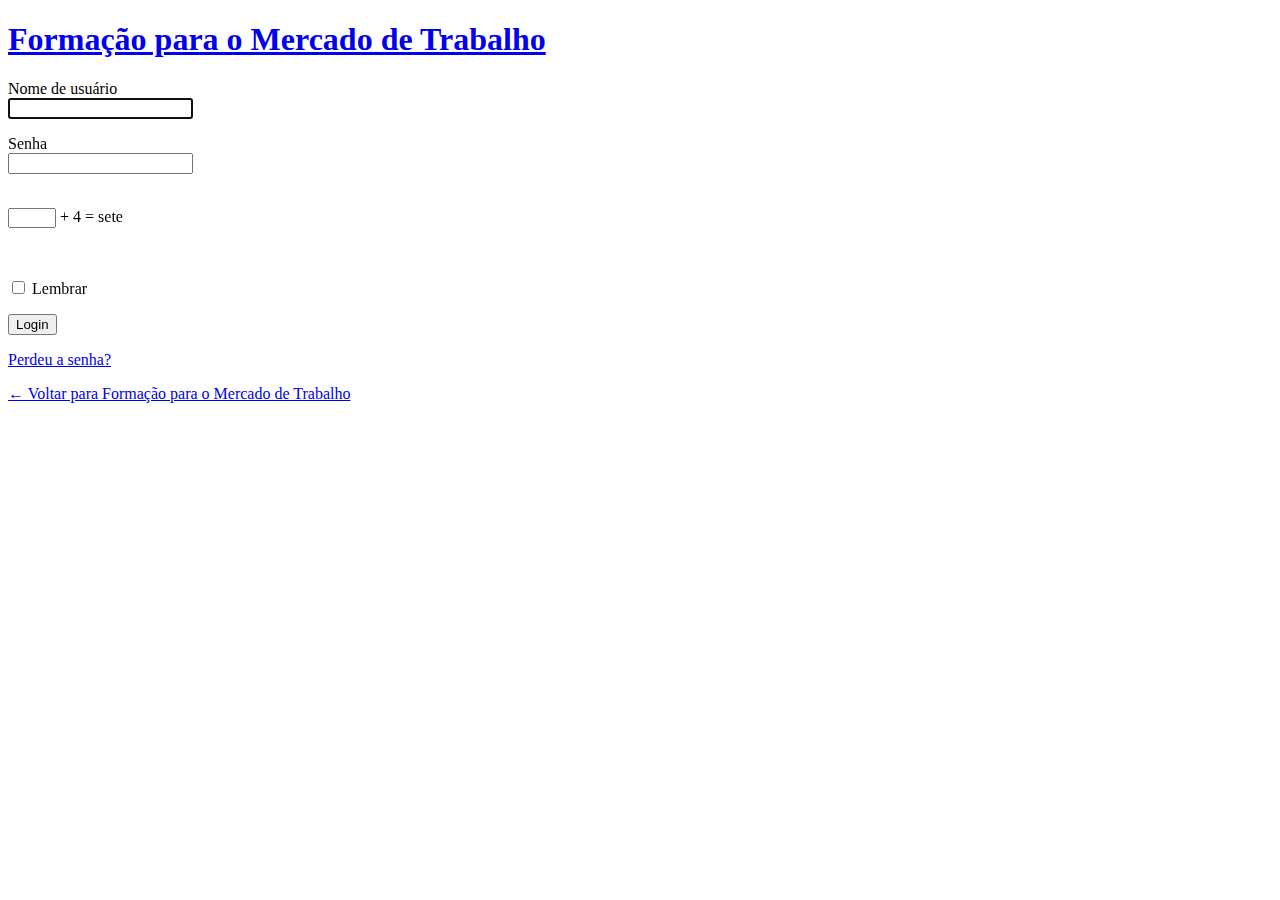
<file: wp-login.php.html>
<!DOCTYPE html>
	<!--[if IE 8]>
		<html xmlns="http://www.w3.org/1999/xhtml" class="ie8" lang="pt-BR">
	<![endif]-->
	<!--[if !(IE 8) ]><!-->
		<html xmlns="http://www.w3.org/1999/xhtml" lang="pt-BR">
	<!--<![endif]-->
	<head>
	<meta http-equiv="Content-Type" content="text/html; charset=UTF-8" />
	<title>Formação para o Mercado de Trabalho &rsaquo; Login</title>
	<link rel='stylesheet' id='buttons-css'  href='wp-includes/css/buttons.min.css@ver=3.9.1' type='text/css' media='all' />
<link rel='stylesheet' id='open-sans-css'  href='http://fonts.googleapis.com/css?family=Open+Sans%3A300italic%2C400italic%2C600italic%2C300%2C400%2C600&amp;subset=latin%2Clatin-ext&amp;ver=3.9.1' type='text/css' media='all' />
<link rel='stylesheet' id='dashicons-css'  href='wp-includes/css/dashicons.min.css@ver=3.9.1' type='text/css' media='all' />
<link rel='stylesheet' id='login-css'  href='wp-admin/css/login.min.css@ver=3.9.1' type='text/css' media='all' />
<meta name='robots' content='noindex,follow' />
	</head>
	<body class="login login-action-login wp-core-ui  locale-pt-br">
	<div id="login">
		<h1><a href="https://wordpress.org/" title="Powered by WordPress">Formação para o Mercado de Trabalho</a></h1>
	
<form name="loginform" id="loginform" action="wp-login.php.html" method="post">
	<p>
		<label for="user_login">Nome de usuário<br />
		<input type="text" name="log" id="user_login" class="input" value="" size="20" /></label>
	</p>
	<p>
		<label for="user_pass">Senha<br />
		<input type="password" name="pwd" id="user_pass" class="input" value="" size="20" /></label>
	</p>
	<p class="cptch_block"><br />		<input type="hidden" name="cptch_result" value="vmQ=" />
		<input type="hidden" name="cptch_time" value="1442859590" />
		<input type="hidden" value="Version: 2.4" />
		<input id="cptch_input" type="text" autocomplete="off" name="cptch_number" value="" maxlength="2" size="2" aria-required="true" required="required" style="margin-bottom:0;display:inline;font-size: 12px;width: 40px;" /> &#43; 4 =  sete	</p>
		<br />	<p class="forgetmenot"><label for="rememberme"><input name="rememberme" type="checkbox" id="rememberme" value="forever"  /> Lembrar</label></p>
	<p class="submit">
		<input type="submit" name="wp-submit" id="wp-submit" class="button button-primary button-large" value="Login" />
		<input type="hidden" name="redirect_to" value="http://fmt.al.wilivro.com.br/wp-admin/" />
		<input type="hidden" name="testcookie" value="1" />
	</p>
</form>

<p id="nav">
	<a href="wp-login.php@action=lostpassword.html" title="Recuperar senha">Perdeu a senha?</a>
</p>

<script type="text/javascript">
function wp_attempt_focus(){
setTimeout( function(){ try{
d = document.getElementById('user_login');
d.focus();
d.select();
} catch(e){}
}, 200);
}

wp_attempt_focus();
if(typeof wpOnload=='function')wpOnload();
</script>

	<p id="backtoblog"><a href="index.html" title="Você está perdido?">&larr; Voltar para Formação para o Mercado de Trabalho</a></p>
	
	</div>

	
		<div class="clear"></div>
	</body>
	</html>
</file>
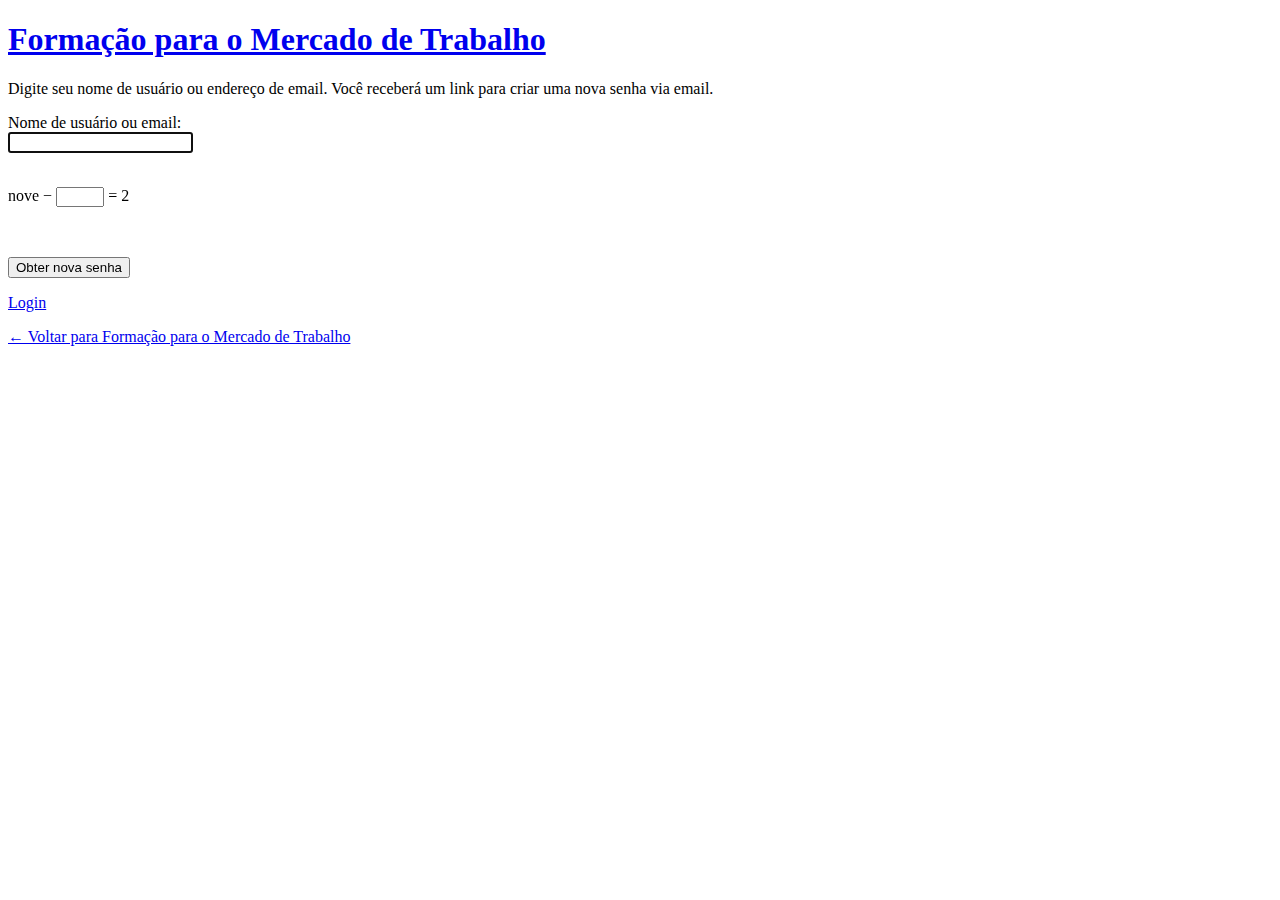
<file: wp-login.php@action=lostpassword.html>
<!DOCTYPE html>
	<!--[if IE 8]>
		<html xmlns="http://www.w3.org/1999/xhtml" class="ie8" lang="pt-BR">
	<![endif]-->
	<!--[if !(IE 8) ]><!-->
		<html xmlns="http://www.w3.org/1999/xhtml" lang="pt-BR">
	<!--<![endif]-->
	<head>
	<meta http-equiv="Content-Type" content="text/html; charset=UTF-8" />
	<title>Formação para o Mercado de Trabalho &rsaquo; Senha perdida</title>
	<link rel='stylesheet' id='buttons-css'  href='wp-includes/css/buttons.min.css@ver=3.9.1' type='text/css' media='all' />
<link rel='stylesheet' id='open-sans-css'  href='http://fonts.googleapis.com/css?family=Open+Sans%3A300italic%2C400italic%2C600italic%2C300%2C400%2C600&amp;subset=latin%2Clatin-ext&amp;ver=3.9.1' type='text/css' media='all' />
<link rel='stylesheet' id='dashicons-css'  href='wp-includes/css/dashicons.min.css@ver=3.9.1' type='text/css' media='all' />
<link rel='stylesheet' id='login-css'  href='wp-admin/css/login.min.css@ver=3.9.1' type='text/css' media='all' />
<meta name='robots' content='noindex,follow' />
	</head>
	<body class="login login-action-lostpassword wp-core-ui  locale-pt-br">
	<div id="login">
		<h1><a href="https://wordpress.org/" title="Powered by WordPress">Formação para o Mercado de Trabalho</a></h1>
	<p class="message">Digite seu nome de usuário ou endereço de email. Você receberá um link para criar uma nova senha via email.</p>

<form name="lostpasswordform" id="lostpasswordform" action="wp-login.php@action=lostpassword.html" method="post">
	<p>
		<label for="user_login" >Nome de usuário ou email:<br />
		<input type="text" name="user_login" id="user_login" class="input" value="" size="20" /></label>
	</p>
	<p class="cptch_block" style="text-align:left;"><br />		<input type="hidden" name="cptch_result" value="WWA=" />
		<input type="hidden" name="cptch_time" value="1442859590" />
		<input type="hidden" value="Version: 2.4" />
		nove &minus; <input id="cptch_input" type="text" autocomplete="off" name="cptch_number" value="" maxlength="2" size="2" aria-required="true" required="required" style="margin-bottom:0;display:inline;font-size: 12px;width: 40px;" /> = 2	</p>
		<br />	<input type="hidden" name="redirect_to" value="" />
	<p class="submit"><input type="submit" name="wp-submit" id="wp-submit" class="button button-primary button-large" value="Obter nova senha" /></p>
</form>

<p id="nav">
<a href="wp-login.php.html">Login</a>
</p>

	<p id="backtoblog"><a href="index.html" title="Você está perdido?">&larr; Voltar para Formação para o Mercado de Trabalho</a></p>
	
	</div>

		<script type="text/javascript">
	try{document.getElementById('user_login').focus();}catch(e){}
	if(typeof wpOnload=='function')wpOnload();
	</script>
	
		<div class="clear"></div>
	</body>
	</html>
</file>
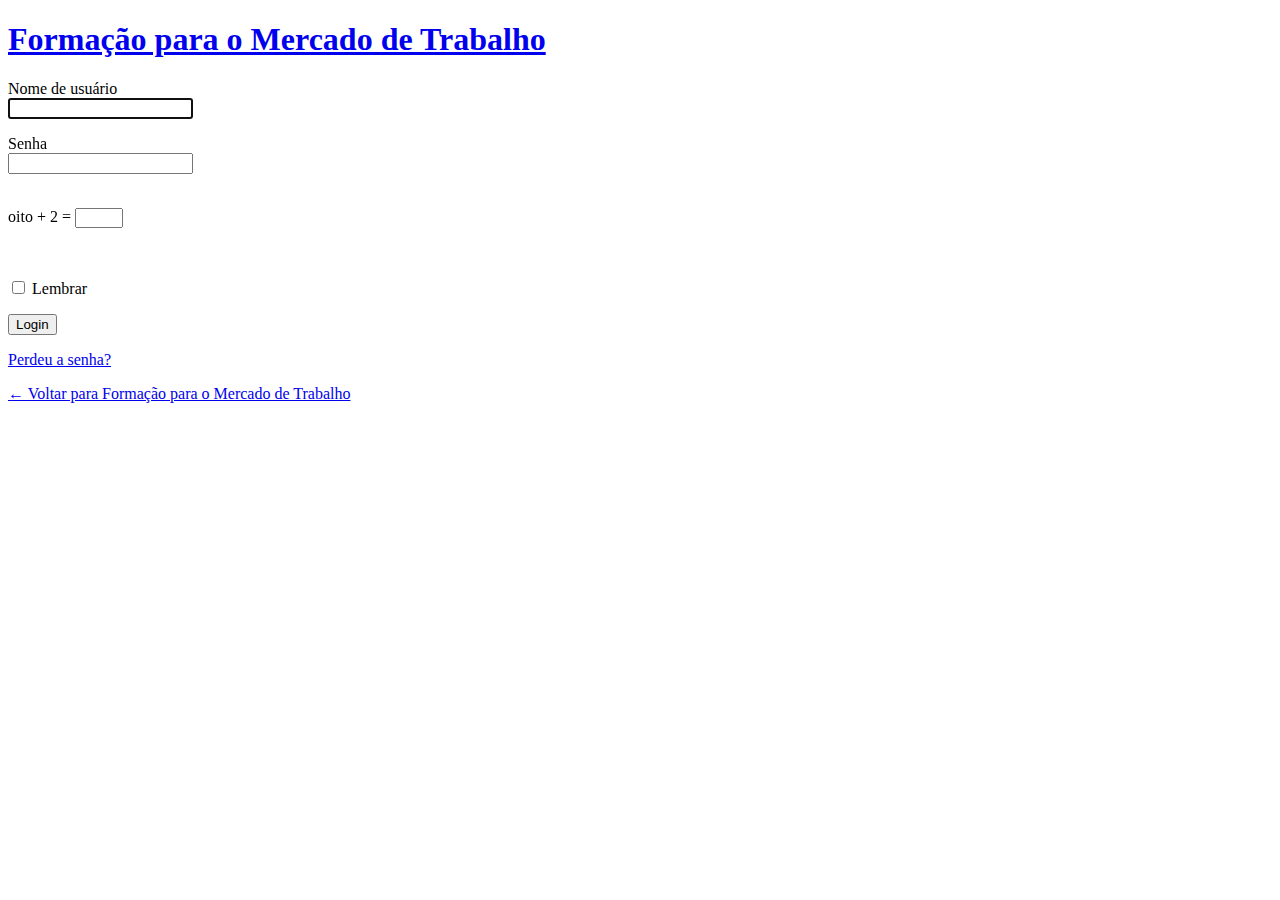
<file: wp-login.php@redirect_to=http%3A%2F%2Ffmt.al.wilivro.com.br%2Fwp-admin%2F&reauth=1.html>
<!DOCTYPE html>
	<!--[if IE 8]>
		<html xmlns="http://www.w3.org/1999/xhtml" class="ie8" lang="pt-BR">
	<![endif]-->
	<!--[if !(IE 8) ]><!-->
		<html xmlns="http://www.w3.org/1999/xhtml" lang="pt-BR">
	<!--<![endif]-->
	<head>
	<meta http-equiv="Content-Type" content="text/html; charset=UTF-8" />
	<title>Formação para o Mercado de Trabalho &rsaquo; Login</title>
	<link rel='stylesheet' id='buttons-css'  href='wp-includes/css/buttons.min.css@ver=3.9.1' type='text/css' media='all' />
<link rel='stylesheet' id='open-sans-css'  href='http://fonts.googleapis.com/css?family=Open+Sans%3A300italic%2C400italic%2C600italic%2C300%2C400%2C600&amp;subset=latin%2Clatin-ext&amp;ver=3.9.1' type='text/css' media='all' />
<link rel='stylesheet' id='dashicons-css'  href='wp-includes/css/dashicons.min.css@ver=3.9.1' type='text/css' media='all' />
<link rel='stylesheet' id='login-css'  href='wp-admin/css/login.min.css@ver=3.9.1' type='text/css' media='all' />
<meta name='robots' content='noindex,follow' />
	</head>
	<body class="login login-action-login wp-core-ui  locale-pt-br">
	<div id="login">
		<h1><a href="https://wordpress.org/" title="Powered by WordPress">Formação para o Mercado de Trabalho</a></h1>
	
<form name="loginform" id="loginform" action="wp-login.php.html" method="post">
	<p>
		<label for="user_login">Nome de usuário<br />
		<input type="text" name="log" id="user_login" class="input" value="" size="20" /></label>
	</p>
	<p>
		<label for="user_pass">Senha<br />
		<input type="password" name="pwd" id="user_pass" class="input" value="" size="20" /></label>
	</p>
	<p class="cptch_block"><br />		<input type="hidden" name="cptch_result" value="VySw" />
		<input type="hidden" name="cptch_time" value="1442859589" />
		<input type="hidden" value="Version: 2.4" />
		oito &#43; 2 =  <input id="cptch_input" type="text" autocomplete="off" name="cptch_number" value="" maxlength="2" size="2" aria-required="true" required="required" style="margin-bottom:0;display:inline;font-size: 12px;width: 40px;" />	</p>
		<br />	<p class="forgetmenot"><label for="rememberme"><input name="rememberme" type="checkbox" id="rememberme" value="forever"  /> Lembrar</label></p>
	<p class="submit">
		<input type="submit" name="wp-submit" id="wp-submit" class="button button-primary button-large" value="Login" />
		<input type="hidden" name="redirect_to" value="http://fmt.al.wilivro.com.br/wp-admin/" />
		<input type="hidden" name="testcookie" value="1" />
	</p>
</form>

<p id="nav">
	<a href="wp-login.php@action=lostpassword.html" title="Recuperar senha">Perdeu a senha?</a>
</p>

<script type="text/javascript">
function wp_attempt_focus(){
setTimeout( function(){ try{
d = document.getElementById('user_login');
d.focus();
d.select();
} catch(e){}
}, 200);
}

wp_attempt_focus();
if(typeof wpOnload=='function')wpOnload();
</script>

	<p id="backtoblog"><a href="index.html" title="Você está perdido?">&larr; Voltar para Formação para o Mercado de Trabalho</a></p>
	
	</div>

	
		<div class="clear"></div>
	</body>
	</html>
</file>
<file: wp-content/themes/frontier/includes/genericons/genericons.css>
@font-face {
	font-family: 'Genericons';
	src: url('genericons.eot');
}
@font-face {
	font-family: 'Genericons';
	src: url([data-uri]) format('woff');
	font-weight: normal;
	font-style: normal;
}

.genericon {
	display: inline-block;
	width: 16px;
	height: 16px;
	font-size: 16px;
	font-family: 'Genericons';
	text-decoration: inherit;
	font-weight: normal;
	font-style: normal;
	vertical-align: top;
	color: #2A5A8E;
}

.genericon {
	*overflow: auto;
	*zoom: 1;
	*display: inline;
}

.genericon-standard:before			{content: '\f100';}
.genericon-aside:before				{content: '\f101';}
.genericon-image:before				{content: '\f102';}
.genericon-video:before				{content: '\f104';}
.genericon-status:before			{content: '\f105';}
.genericon-quote:before				{content: '\f106';}
.genericon-link:before				{content: '\f107';}
.genericon-chat:before				{content: '\f108';}
.genericon-audio:before				{content: '\f109';}

.genericon-comment:before			{content: '\f300';}
.genericon-category:before			{content: '\f301';}
.genericon-tag:before				{content: '\f302';}
.genericon-time:before				{content: '\f303';}
.genericon-user:before				{content: '\f304';}
.genericon-day:before				{content: '\f305';}
.genericon-week:before				{content: '\f306';}
.genericon-month:before				{content: '\f307';}
.genericon-pinned:before			{content: '\f308';}

.genericon-search:before			{content: '\f400';}
.genericon-unzoom:before			{content: '\f401';}
.genericon-zoom:before				{content: '\f402';}
.genericon-show:before				{content: '\f403';}
.genericon-hide:before				{content: '\f404';}
.genericon-close:before				{content: '\f405';}
.genericon-close-alt:before			{content: '\f406';}
.genericon-trash:before				{content: '\f407';}
.genericon-star:before				{content: '\f408';}
.genericon-home:before				{content: '\f409';}
.genericon-mail:before				{content: '\f410';}
.genericon-edit:before				{content: '\f411';}
.genericon-reply:before				{content: '\f412';}
.genericon-feed:before				{content: '\f413';}
.genericon-warning:before			{content: '\f414';}
.genericon-attachment:before		{content: '\f416';}
.genericon-location:before			{content: '\f417';}
.genericon-checkmark:before			{content: '\f418';}
.genericon-menu:before				{content: '\f419';}
.genericon-refresh:before			{content: '\f420';}
.genericon-minimize:before			{content: '\f421';}
.genericon-maximize:before			{content: '\f422';}
.genericon-404:before				{content: '\f423';}
.genericon-spam:before				{content: '\f424';}
.genericon-summary:before			{content: '\f425';}
.genericon-cloud:before				{content: '\f426';}
.genericon-key:before				{content: '\f427';}
.genericon-dot:before				{content: '\f428';}
.genericon-next:before				{content: '\f429';}
.genericon-previous:before			{content: '\f430';}
.genericon-expand:before			{content: '\f431';}
.genericon-collapse:before			{content: '\f432';}
.genericon-draggable:before			{content: '\f436';}
.genericon-phone:before				{content: '\f437';}
.genericon-send-to-phone:before		{content: '\f438';}
.genericon-plugin:before			{content: '\f439';}
.genericon-cloud-download:before	{content: '\f440';}
.genericon-cloud-upload:before		{content: '\f441';}
.genericon-external:before			{content: '\f442';}
.genericon-document:before			{content: '\f443';}
.genericon-book:before				{content: '\f444';}
.genericon-cog:before				{content: '\f445';}
.genericon-unapprove:before			{content: '\f446';}
.genericon-cart:before				{content: '\f447';}
.genericon-pause:before				{content: '\f448';}
.genericon-stop:before				{content: '\f449';}
.genericon-info:before				{content: '\f455';}
.genericon-notice:before			{content: '\f456';}
.genericon-help:before				{content: '\f457';}
.genericon-heart:before				{content: '\f461';}
.genericon-code:before				{content: '\f462';}
.genericon-flag:before				{content: '\f468';}
.genericon-print:before				{content: '\f469';}
.genericon-lock:before				{content: '\f470';}
</file>
<file: wp-content/themes/frontier/style.css>
﻿/*
Theme Name: Frontier
Theme URI: http://ronangelo.com/frontier/
Description: Frontier is a multi-purpose, HTML5 and CSS3 WordPress theme. It lets you choose between 1, 2 or 3 column layouts while offering independent template layouts for pages. The theme's responsive design makes it compatible with a wide variety of devices and screen resolutions. Frontier is easy to customize through its wide array of options that are simple and easy to understand. It has a lot of strategically placed Widget Areas and Action Hooks that helps achieve a higher level of customization. Theme features include favicons, logos, header images, color options, custom css, a simple image slider, rtl support and a whole lot more. Frontier accomplishes all this while maintaining a minimal file size for a fast and efficient WordPress experience.
Author: ronangelo
Author URI: http://ronangelo.com/
Version: 1.1.9
Tags: black, blue, white, dark, light, one-column, two-columns, three-columns, left-sidebar, right-sidebar, fixed-layout, responsive-layout, custom-background, custom-colors, custom-header, custom-menu, editor-style, featured-images, flexible-header, full-width-template, sticky-post, theme-options, threaded-comments, microformats, translation-ready, rtl-language-support

License: GNU General Public License, Version 3 or later
License URI: http://www.gnu.org/licenses/gpl.html
--------------------------------------------- */
* {
	-webkit-box-sizing: border-box;
	-moz-box-sizing: border-box;
	box-sizing: border-box;
}

html, body, h1, h2, h3, h4, h5, h6, p, img, ul, ol, li, form, fieldset {
	border: none;
	margin: 0;
	outline: 0;
	padding: 0;
	list-style: none;
	vertical-align: baseline;
}

body {
	background-color: #505050;
	color: #303030;
	font-family: Arial, Sans-serif;
	font-size: 13px;
	line-height: 1.5;
}

article, aside, details, figcaption, figure, footer, header, nav, section, summary {
	display: block;
}

embed, iframe, object, video {
	max-width: 100%;
}

h1 {font-size: 24px; font-size: 1.500rem;}
h2 {font-size: 22px; font-size: 1.375rem;}
h3 {font-size: 20px; font-size: 1.250rem;}
h4 {font-size: 18px; font-size: 1.125rem;}
h5 {font-size: 16px; font-size: 1.000rem;}
h6 {font-size: 14px; font-size: 0.875rem;}

h1, h2, h3, h4, h5, h6 {
	clear: both;
	font-family: 'Roboto Condensed', Sans-serif;
	font-weight: inherit;
	line-height: 1.2;
}

a {
	color: #0E4D7A;
	cursor: pointer;
	text-decoration: none;
	outline: none;
}

a:hover {color: #0000EE;}

pre {
	background-color: #F0F0F0;
	border: 1px solid #AAA;
	margin: 8px 0;
	padding: 8px;
	overflow: auto;
	-ms-word-wrap: normal;
	word-wrap: normal;
}

pre, code {
	font-size: 13px;
	font-size: 0.813rem;
	line-height: 1.55;
}

blockquote {
	background-color: #EDEDED;
	border-left: 6px solid #687888;
	margin: 20px;
	padding: 10px 14px 2px;
	font-style: italic;
}

blockquote cite {
	display: block;
	margin-top: 8px;
	text-align: right;
	font-style: normal;
	font-size: small;
}

dl {padding-left: 20px;}
dt {font-weight: bold;}
dd {margin: 0 0 10px;}

table {
	width: 98%;
	border-collapse: collapse;
	margin: 10px auto;
}
th {
	background-color: #DDD;
	font-weight: normal;
}
th, td {
	border: 1px solid #AAA;
	font-size: 14px;
	font-size: 0.875rem;
}

ul, ol {
	margin-top: 4px;
	margin-bottom: 8px;
	padding-left: 20px;
}
ul ul, ol ol {padding-left: 15px;}

li {
	margin-top: 4px;
	margin-bottom: 4px;
	margin-left: 15px;
	margin-right: 0;
}

address {margin-bottom: 10px;}

.cf:after {
    clear: both;
    content: "";
    display: table;
}

/*----------------------------------------------
	Main Structure
-----------------------------------------------*/
#container {
	margin: 0 auto;
	box-shadow: 0 0 25px #a6a6a6;
}

#top-bar {
	background-color: #222;
	border-bottom: 1px solid #000;
	padding: 4px;
	min-height: 34px;
	width: 100%;
}
#top-bar-info {
	float: left;
	margin-top: 2px;
}
#site-title, #site-description {
	display: inline-block;
	margin-right: 4px;
	line-height: 1;
	vertical-align: bottom;
}
#site-title {font-size: 20px;}
#site-title a {color: #DC8300;}
#site-description {
	color: #CCC;
	font-size: 15px;
}

#header {
	background-color: #FFF;
	background-position: center;
	border-bottom: 1px solid #000;
	width: 100%;
}
#header-logo {display: inline-block;}
#header-logo, #header-logo img {
	max-width: 100%;
	float: left;
}

#below-menu {width: 100%;}

#main {
	background-color: #ffffff;
	padding: 12px;
	width: 100%;
}

#content {
	display: inline-block;
	padding: 12px;
}

.sidebar {
	display: inline-block;
	float: left;
	padding: 12px;
}

#footer {width: 100%;}

#bottom-bar {
	background-color: #000;
	color: #fff;
	width: 100%;
	min-height: 34px;
	border-top: 0px solid #000;
	text-shadow: 0 0 2px #000;
}

#bottom-bar a {color: #DC8300;}

#bottom-bar-text {
	float: left;
	padding: 6px 8px;
}

#theme-page {
	float: right;
	margin: 6px 10px;
	font-family: 'Roboto Condensed', Sans-serif;
	font-size: 15px;
}

#theme-page a {color: #CCC;}

#theme-page a:hover {color: #DC8300;}

/* No Sidebar */
.col-c #content, #content.no-sidebars {
	width: 100%;
	max-width: 100%;
}

/* 1 Sidebar - Left */
.col-sc #content {float: right;}

/* 1 Sidebar - Right */
.col-cs #content {float: left;}

/* 2 Sidebars - Left */
.col-ssc #content {float: right;}

/* 2 Sidebars - Right */
.col-css #content {float: left;}

/* 2 Sidebars - Left & Right */
.col-scs #sidebar-left {
	float: left;
	margin-right: 0;
}
.col-scs #sidebar-right {
	float: right;
	margin-left: -4px;
}

.page-template-page-sc-php #main #content {float: right;}
.page-template-page-cs-php #main #content {float: left;}
.page-template-page-scs-php #main #content  {float: none;}
.page-template-page-scs-php #main #sidebar-left {
	float: left;
	margin-right: 0;
}
.page-template-page-scs-php #main #sidebar-right {
	float: right;
	margin-left: -4px;
}

/*----------------------------------------------
	Navigation Menus
-----------------------------------------------*/
#nav-main {
	background-color: #2A5A8E;
	position: relative;
	width: 100%;
	border-bottom: 0px solid #000;
	padding-left: 20px;
	line-height: 2.0;
	z-index: 990;
}
#nav-main * {
	-webkit-transition: all 0.14s ease-out;
	-moz-transition: all 0.14s ease-out;
	transition: all 0.14s ease-out;
}

#nav-main ul, #nav-main li, #nav-top ul, #nav-top li {
	margin: 0;
	padding: 0;
	list-style: none;
}

#nav-main .nav-main {
	float: left;
	border-left: 1px solid #023266;
	border-right: 1px solid #4878AC;
}
#nav-main .nav-main li {
	float: left;
	position: relative;
}

#nav-main .nav-main > li, #nav-main .nav-main > ul > .page_item {
	background: linear-gradient(to bottom, transparent 70%, rgba(0, 0, 0, 0.15) 100%);
	border-right: 1px solid #023266;
	border-left: 1px solid #4878AC;
}

#nav-main .nav-main > li > a, #nav-main .nav-main > ul > .page_item > a {
	min-width: 80px;
	text-align: center;
}

#nav-main .nav-main a {
	display: block;
	padding: 8px 14px;
	color: #FFF;
	font-family: 'Roboto Condensed', Sans-serif;
	font-size: 16px;
	text-shadow: 0 0 2px #222;
}
#nav-main .nav-main a:hover {
	background-color: #FFF;
	color: #000;
	text-shadow: none;
}

#nav-main .menu-item-has-children > a:after,
#nav-main .page_item_has_children > a:after {
	font-family: "Genericons";
	content: "\f431";
	vertical-align: top;
	padding-left: 4px;
}

#nav-main .sub-menu, #nav-main .children {
	background-color: #2B2B2B;
	position: absolute;
	float: left;
	width: 180px;
	border: 1px solid #000;
	box-shadow: 0 1px 4px #000;
	z-index: 990;
	display: none;
}

#nav-main .sub-menu li, #nav-main .children li {
	border-top: 1px solid #3B3B3B;
	border-bottom: 1px solid #000; 
}

#nav-main .sub-menu li:first-child,
#nav-main .children li:first-child {border-top: none;}
#nav-main .sub-menu li:last-child,
#nav-main .children li:last-child {border-bottom: none;}

#nav-main .sub-menu a, #nav-main .children a {
	float: left;
	width: 178px;
	padding: 10px 14px;
	font-size: 15px;
}

#nav-main .sub-menu .sub-menu, #nav-main .children .children {top: -1px;}

#nav-main li:hover > ul {display: inline;}

#nav-top {float: right;}
#nav-top .nav-top, #nav-top .nav-top li {float: left;}
#nav-top .nav-top a {
	display: block;
	margin-top: 2px;
	padding: 0 18px;
	color: #FFF;
	font-family: 'Roboto Condensed', Sans-serif;
	font-size: 14px;
}

/*----------------------------------------------
	Post Elements
-----------------------------------------------*/
.blog-view, .single-view, .author-info, .archive-info, .form-404 {
	background-color: #FFF;
	border: 0px solid #333;
	box-shadow: 0 0 15px #ddd;
	margin: 0 0 10px;
	padding: 20px;
	-ms-word-wrap: break-word;
	word-wrap: break-word;
}

.archive-title {color: #555;}
.archive-title span {color: #333;}
.archive-description {
	border-top: 2px dotted #888;
	margin-top: 8px;
	padding-top: 2px;
}

.form-404 h2 {
	border-bottom: 2px dotted #888;
	padding-bottom: 10px;
}
.form-404 p {margin: 4px 0 10px;}

.blog-view {border-top: 6px solid #2A5A8E;}

.blog-view.sticky {
	background-color: #FFDC8A;
	border-top: 6px solid #222;
}

.entry-header {margin-bottom: 4px;}
.entry-title {line-height: 1;}
.entry-title a {color: #303030;}

.sticky .entry-title:before {
	font-family: "Genericons";
	content: "\f308";
	vertical-align: top;
	padding-right: 4px;
	display: inline-block;
}

.entry-byline * {line-height: 20px;}
.entry-author,
.entry-date,
.entry-categories,
.entry-comment-info {
	float: left;
	margin-right: 10px;
}

.entry-thumbnail {
	float: left;
	padding-right: 8px;
}
.entry-thumbnail .post-thumbnail {
	display: table;
	background-color: #EEE;
	border: 1px solid #888;
	padding: 3px;
}
.entry-thumbnail img {
	float: left;
	width: auto;
	max-width: none;
}

.continue-reading {
	background: #EEE;
	background: -moz-linear-gradient(top, #FBFBFB 0%, #E5E5E5 100%);
	background: -webkit-linear-gradient(top, #FBFBFB 0%, #E5E5E5 100%);
	background: linear-gradient(to bottom, #FBFBFB 0%, #E5E5E5 100%);
	display: inline-block;
	float: right;
	padding: 2px 10px;
	color: #555;
	border: 1px solid #CCC;
	border-radius: 4px;
}
.continue-reading:hover {
	border-color: #AAA;
	color: #333;
}
.sticky .continue-reading {border-color: #AAA;}

.blog-view .entry-content {
	padding-top: 4px;
	padding-bottom: 4px;
	font-family: Arimo, Sans-serif;
	font-size: 14px;
	font-size: 0.875rem;
	line-height: 1.55;
}
.single-view .entry-content {
	font-family: Arimo, Sans-serif;
	font-size: 15px;
	font-size: 0.938rem;
	line-height: 1.65;
}

.entry-footer {clear: both;}
.entry-updated {
	color: #555;
	font-size: 11px;
	padding: 2px 0;
}
.entry-tags {padding: 2px 0;}

.blog-nav, .post-nav {margin-bottom: 10px;}

.blog-nav {padding: 4px 0;}

.link-prev {float: left;}
.link-next {float: right;}

.link-prev a,
.link-next a {
	background-color: #FFF;
	display: inline-block;
	padding: 2px 8px;
	border: 1px solid #333;
	box-shadow: 0 0 2px #333;
	color: #333;
}
.link-prev a:hover,
.link-next a:hover {
	color: #333;
}

.attachment-nav div a {
	background-color: #DDD;
	border: none;
	box-shadow: none;
	text-decoration: none;
}

.page-nav, .comment-nav {
	display: block;
	padding: 2px 0;
	font-family: Arimo, Sans-serif;
	font-size: 13px;
	line-height: 20px;
}
.page-nav > *, .comment-nav > * {
	background-color: #2A5A8E;
	color: #FFF;
	display: inline-block;
	padding: 2px 8px;
	border-radius: 3px;
}
.page-nav a, .comment-nav a {
	text-decoration: none;
}
.page-nav a:hover, .comment-nav a:hover {
	color: #FFF;
	text-decoration: underline;
}

/*-------------------------------------
	Post Content
--------------------------------------*/
.entry-content a {text-decoration: underline;}

.entry-content p, .comment-content p {margin: 4px 0 12px;}

.entry-excerpt p {margin: 0 0 4px;}

.entry-content h1,
.entry-content h2,
.entry-content h3,
.entry-content h4,
.entry-content h5,
.entry-content h6,
.comment-content h1,
.comment-content h2,
.comment-content h3,
.comment-content h4,
.comment-content h5,
.comment-content h6 {
	clear: none;
	line-height: 1.5;
}

.entry-content li, .comment-content li {
	list-style-position: outside;
	list-style-type: disc;
}

.entry-content ol > li,
.comment-content ol > li {list-style-type: decimal;}

.entry-content ol > li > ol > li,
.comment-content ol > li > ol > li {list-style-type: lower-alpha;}

.entry-content ol > li > ol > li > ol > li,
.comment-content ol > li > ol > li > ol > li {list-style-type: lower-roman;}

.entry-content th, .entry-content td, .comment-content th, .comment-content td {
	padding: 8px 10px;
}

img[class*="align"],
img[class*="wp-image-"],
img[class*="attachment-"],
.entry-content img,
.comment-content img {
	height: auto;
	max-width: 100%;
}

.wp-smiley {
	width: auto !important;
	border: none !important;
	padding: 0 !important;
}

.alignnone {
	margin-top: 4px;
	margin-bottom: 4px;
}
.alignleft {
	float: left;
	margin: 4px 8px 4px 0;
}
.alignright {
	float: right;
	margin: 4px 0 4px 8px;
}
.aligncenter {
	display: block;
	margin: 4px auto;
}

.wp-caption {max-width: 100%;}

.wp-caption img {
	width: 100%;
	background-color: #EEE;
	border: 1px solid #CCC;
	padding: 4px;
}

.wp-caption .wp-caption-text, .gallery-caption {
	margin: 0;
	padding: 0 5px;
	color: #555;
	font-size: 12px;
	font-size: 0.750rem;
	line-height: 1.6;
}

.gallery .gallery-item {
	margin-left: 0;
	margin-right: 0;
	margin-bottom: 0;
}
.gallery-item img {
	padding: 4px;
	display: inline-block;
	border: 1px solid #CCC !important;
}
.gallery-item img:hover {
	background-color: #DDD;
	border: 1px solid #AAA !important;
}

.type-attachment .entry-content div.attachment {
	margin-bottom: 10px;
	text-align: center;
}

.sitemap-template .entry-content h3 {margin-left: 10px;}
.sitemap-template .entry-content ul {margin: 8px 0 15px 10px;}
.sitemap-template .entry-content ul li {list-style: square inside;}

/*-------------------------------------
	Author Info & Author Page
--------------------------------------*/
.author-info {padding: 0;}

.author-info .title {
	background-color: #2A5A8E;
	color: #FFF;
	padding: 4px 8px;
	text-shadow: 1px 1px 2px #222;
}
.author-avatar, .author-description{
	display: table-cell;
	padding: 8px;
	vertical-align: top;
}
.author-avatar img {display: block;}

.author-post-count {text-align: center;}

.author-latest-posts {
	background-color: #FFF;
	border: 1px solid #333;
	box-shadow: 0 0 2px #333;
	padding: 8px;
}
.author-latest-posts li {
    list-style: square inside;
	margin: 4px 0 4px 4px;
}

/*-------------------------------------
	Comments
--------------------------------------*/
#comment-header, #respond, #no-comments, .comment-body {
	background-color: #FFF;
	margin: 0 0 10px;
	padding: 8px;
	border: 0px solid #333;
	box-shadow: 0 0 15px #ddd;
}

#comment-header .title {
	display: inline-block;
	float: left;
	line-height: 20px;
}
#comment-header .respond-link {
	display: inline-block;
	float: right;
}
#comment-header .respond-link a {
	display: inline-block;
	padding-left: 8px;
	padding-right: 8px;	
	font-size: 16px;
	font-weight: bold;
	line-height: 22px;
}
#comment-header .respond-link a:hover {
	text-decoration: underline;
}

#comments .comment-list {
	padding-left: 0;
}

#comments .children {
	padding-left: 30px;
}

.comment-list .comment,
.comment-list .pingback,
.comment-list .trackback {
	list-style: none;
	margin: 0 0 10px;
}

.comment-author-admin > .comment-body, .bypostauthor > .comment-body {
	border-top: 6px solid #2A5A8E;
}

.comment-author,
.comment-author .avatar,
.comment-author .fn {
	float: left;
}

.comment-author .avatar {
    margin-left: -8px;
    margin-top: -8px;
}
.comment-author .fn {
	margin: 6px 8px;
	font-size: 15px;
	word-wrap: break-word;
}
.comment-author .says {display: none;}

.comment-metadata {float: right;}
.comment-metadata a {color: #888;}
.comment-edit-link {
	background-color: #E0E0E0;
	color: #222;
	padding: 2px 8px;
}

.comment-awaiting-moderation {
	clear: right;
	display: inline-block;
	float: right;
	margin: 8px;
	font-style: italic;
}

.comment-content {
	clear: both;
	padding-top: 4px;
	font-size: 13px;
	font-size: 0.813rem;
	line-height: 1.55;
}
.comment-content th, .comment-content td {
	font-size: 13px;
	font-size: 0.813rem;
	line-height: 1.55;
}

.comment-body .reply {
	margin-top: 8px;
	overflow: hidden;
}

.comment-reply-link {
	background-color: #2A5A8E;
	color: #FFF;
	display: inline-block;
	float: right;
	padding: 2px 10px;
}

#no-comments .genericon {
	color: #888;
	font-size: 20px;
	line-height: 22px;
}
#no-comments  h4 {
	display: inline-block;
	margin-left: 10px;
	color: #888;
}

#respond .comment-reply-title {margin-bottom: 8px;}

#respond p {margin-top: 8px;}

#cancel-comment-reply-link {
	background-color: #F0F0F0;
	padding: 2px 8px;
	font-size: 16px;
}

.comment-form-author label,
.comment-form-email label,
.comment-form-url label {
	margin-left: 2px;
}

.comment-form-author input,
.comment-form-email input,
.comment-form-url input,
.comment-form-comment textarea {
	display: block;
	padding: 3px;
	border: 0px solid #555;
	box-shadow: 0 0 3px #888 inset;
}

.comment-form-comment {padding: 0 3px;}

.comment-form-comment label {display: block;}

.comment-form-comment textarea {
	position: relative;
	width: 100%;
	padding: 4px;
}

#respond #submit {padding: 5px 10px;}

.comment-navigation {margin-bottom: 10px;}
.page-numbers.current {cursor: default;}

#comment-area #disqus_thread {
	background-color: #FFF;
	padding: 10px;
	border: 1px solid #333;
	box-shadow: 0 0 2px #333;
}

/*----------------------------------------------
	Widgets
-----------------------------------------------*/
.frontier-widget {
	background-color: #ffffff;
	margin: 0 0 10px;
	padding: 8px;
	border: 0px solid #333;
	box-shadow: 0 0 15px #ddd;
	word-wrap: break-word;
}
.frontier-widget:after {
	clear: both;
	content: "";
	display: table;
}
.widget-title {
	background-color: #2A5A8E;
	margin: -8px -8px 8px;
	padding: 4px 8px;
	color: #EEE;
	font-family: 'Roboto Condensed', Sans-serif;
	font-size: 18px;
	text-shadow: 1px 1px 10px #222;
}
.widget-title a {
	color: #FFF;
	text-decoration: none;
}

.widget-body {display: inline-block;}

.widget-header {
	display: inline-block;
	float: left;
	margin: 0;
}

.widget-header,
.widget-before-post,
.widget-before-post-content,
.widget-after-post-content,
.widget-after-post {
	background-color: transparent;
	border: none;
	box-shadow: none;
}

.widget-after-post {margin: 10px 0 0;}

.widget-footer {
	display: inline-block;
	float: left;
	margin: 0 0.5% 10px;
}

.widget-column-1 .widget-footer {
	display: block;
	width: auto;
	float: none;
	margin: 0 0 10px;
}
.widget-column-2 .widget-footer {width: 48.98%;}
.widget-column-3 .widget-footer {width: 32.32%;}
.widget-column-4 .widget-footer {width: 23.98%;}
.widget-column-5 .widget-footer {width: 18.98%;}
.widget-column-6 .widget-footer {width: 15.65%;}

.widget-column-2 .widget-footer:nth-child(2n+1),
.widget-column-3 .widget-footer:nth-child(3n+1),
.widget-column-4 .widget-footer:nth-child(4n+1),
.widget-column-5 .widget-footer:nth-child(5n+1),
.widget-column-6 .widget-footer:nth-child(6n+1) {
	clear: left;
}

#widgets-wrap-below-menu {
	background-color: rgba(0, 0, 0, 0.25);
	width: 100%;
	padding: 10px 10px 0;
}
#widgets-wrap-before-post,
#widgets-wrap-before-post-content,
#widgets-wrap-after-post-content,
#widgets-wrap-after-post {
	position: relative;
	clear: both;
}
#widgets-wrap-after-post {margin-top: 8px;}
#widgets-wrap-footer {
	background-color: rgba(0, 0, 0, 0.25);
	border-top: 1px solid #000;
	padding: 10px;
}

.frontier-widget * {
	max-width: 100%;
}

.frontier-widget .widget-title {
	max-width: none;
}

.frontier-widget img {
	height: auto;
}

.frontier-widget p {margin: 4px 0 12px;}

.frontier-widget ul, .frontier-widget ol {
	padding: 0 4px;
}

.frontier-widget ul ul, .frontier-widget ol ol {
	margin: 4px 0;
	padding-left: 15px;
}

.frontier-widget li {
	list-style: none;
	margin: 0;
	padding: 5px 0;
	border-bottom: 1px solid #E0E0E0;
}

.frontier-widget li:last-child {
    border-bottom: none;
}

.widget_search label .screen-reader-text {
	margin: 4px 0;
}
.widget_search label .search-field {
	background-color: #EEE;
    margin: 4px 4px 4px 0;
	padding: 4px;
	min-width: 40%;
	border: 1px solid #555;
	box-shadow: 0 0 2px #333 inset;
}
.widget_search .search-submit {
    background-color: #2A5A8E;
	min-width: 20%;
    border: 1px solid #333;
    border-radius: 3px;
    box-shadow: 0 0 0 #333;
    color: #FFF;
    cursor: pointer;
	margin: 2px 0;
    padding: 3px;
}

.widget_tag_cloud {
	line-height: 24px;
}

.widget_calendar table {
	width: 100%;
	margin: 0 auto;
	text-align: center;
	line-height: 1.2;
}
.widget_calendar caption {
	background-color: #2A5A8E;
	padding: 8px 0;
	color: #FFF;
}
.widget_calendar th {
	background-color: #E0E0E0;
	padding: 8px;
}
.widget_calendar td {
	background-color: #FFF;
	padding: 8px;
}

/*-------------------------------------
	Basic Slider
--------------------------------------*/
#slider {
    background-color: #FFF;
    border: 1px solid #333;
    box-shadow: 0 0 2px #333;
    display: block;
    overflow: hidden;
}
.slider-main {margin: 5px;}
.slider-content {margin-bottom: 10px;}

#basic-slider {max-width: 100% !important;}

.bjqs, .bjqs-slide {
	margin: 0;
	padding: 0;
	list-style: none;
	display: none;
}
.bjqs {position: relative;}
.bjqs-slide {position: absolute;}

.bjqs-slide a {
	display: block;
}
.bjqs-slide img {
	display: block;
	margin: auto;
}

.bjqs-controls {
	list-style: none;
	margin: 0;
	padding: 0;
	z-index: 9999;
}
.bjqs-controls a {
	position: absolute;
	-webkit-transition: left 0.3s ease-in-out;
	-webkit-transition-property: left, right;
	-moz-transition: left 0.3s ease-in-out;
	-moz-transition-property: left, right;
	transition: left 0.3s ease-in-out;
	transition-property: left, right;
}
.bjqs-prev a {left: -50px;}
.bjqs-next a {right: -50px;}
.slider-prev {background-image: url('images/slider-prev.png');}
.slider-next {background-image: url('images/slider-next.png');}
.slider-prev, .slider-next {
	display: block;
	height: 32px;
	width: 38px;
}
#basic-slider:hover li.bjqs-next a {right: 10px;}
#basic-slider:hover li.bjqs-prev a {left: 10px;}

.slider-element {display: none;}

.bjqs-heading, .bjqs-descript {
	background-color: rgba(0, 0, 0, 0.65);
	color: #EEE;
	padding: 8px;
	width: 100%;
}
.bjqs-heading {
	position: absolute;
	top: 0;
	font-size: 16px;
}
.bjqs-descript {
	position: absolute;
	bottom: 0;
}

/*-------------------------------------
	Extra
--------------------------------------*/
#wpadminbar {box-shadow: 0 0 3px #000;}

.mejs-container.wp-audio-shortcode {
	width: 400px !important;
	max-width: 100%;
}

/* bbPress */
#content #bbpress-forums,
#bbpress-forums ul.bbp-lead-topic,
#bbpress-forums ul.bbp-topics,
#bbpress-forums ul.bbp-forums,
#bbpress-forums ul.bbp-replies,
#bbpress-forums ul.bbp-search-results,
#bbpress-forums ul.super-sticky,
#bbpress-forums ul.sticky {
	font-family: Arial, Sans-serif;
	font-size: 13px;
	font-size: 0.813rem;
}
#content #bbpress-forums a {text-decoration: none;}

#bbpress-forums li.bbp-body ul.forum,
#bbpress-forums li.bbp-body ul.topic {padding: 8px 20px;}

#bbpress-forums .bbp-topic-permalink {
	font-size: 14px;
	font-size: 0.875rem;
}

#bbpress-forums .avatar {
	min-width: 20px;
	min-height: 20px;
}

#bbpress-forums .bbp-reply-content {padding: 10px 0 0;}

.bbp-pagination-links > * {
	background-color: #222;
	padding: 2px 10px !important;
	border: 1px solid #000 !important;
	color: #FFF;
}
.bbp-pagination-links .page-numbers.current {background-color: #555;}

.bbp-pagination-links > a:hover {
	background-color: #E0E0E0;
	color: #000;
	font-weight: bold;
}
</file>
<file: wp-content/themes/frontier/responsive.css>
/*-------------------------------------
	Responsive Properties
--------------------------------------*/
#container {max-width: 100%;}

@media screen and (max-width:840px){
	#main #content {display: block;}

	#container #main #content,
	#container #main .sidebar {
		width: 100%;
		max-width: 100%;
	}
}


@media screen and (max-width:640px){
	#footer .widget-footer {
		display: block;
		margin: 0 0 10px;
		width: 100%;
	}
}


@media screen and (max-width:480px){
	#header-logo {margin: 0;}

	#nav-top {
		display: block;
		float: none;
		clear: both;
	}
	#nav-top .nav-top {float: none;}

	#nav-main {padding-left: 0;}

	#nav-main .nav-main {
		float: none;
		border: none;
	}

	#nav-main .nav-main > li, #nav-main .nav-main > ul > li {
		clear: both;
		float: none;
		border-bottom: 1px solid #222;
		border-left: none;
		border-right: none;
	}

	#nav-main .nav-main > li:last-child, #nav-main .nav-main > ul > li:last-child {border-bottom: none;}

	#nav-main .sub-menu, #nav-main .children, #nav-main .sub-menu li, #nav-main .children li {
		border: none;
		box-shadow: none;
	}

	#nav-main .sub-menu a {padding: 10px 20px;}
	#nav-main .sub-menu .sub-menu a {padding-left: 40px;}
	#nav-main .sub-menu .sub-menu .sub-menu a {padding-left: 60px;}
	#nav-main .sub-menu .sub-menu .sub-menu .sub-menu a {padding-left: 80px;}

	#nav-main .sub-menu .sub-menu, #nav-main .children .children {top: 0;}

	#nav-main li:hover > ul {display: none;}
	#nav-main .page_item:hover > ul {display: inline;}

	#nav-main .toggle-on > .sub-menu {
		display: block;
		position: relative;
		overflow: hidden;
	}

	#nav-main .toggle-on > .sub-menu,
	#nav-main .toggle-on > .sub-menu > li,
	#nav-main .toggle-on > .sub-menu > li a {
		width: 100%;
	}

	.rtl #nav-main {padding-right: 0;}
	.rtl #nav-main .nav-main,
	.rtl #nav-main .nav-main li {float: none;}

	.rtl #nav-main .sub-menu .sub-menu a {padding-left: 20px; padding-right: 40px;}
	.rtl #nav-main .sub-menu .sub-menu .sub-menu a {padding-left: 20px; padding-right: 60px;}
	.rtl #nav-main .sub-menu .sub-menu .sub-menu .sub-menu a {padding-left: 20px; padding-right: 80px;}
}


@media screen and (max-width:360px){
	.bjqs-heading, .bjqs-descript {display: none;}

	.entry-excerpt, .entry-thumbnail {
		clear: both;
		padding-right: 0;
	}
	.entry-thumbnail {margin-bottom: 4px;}

	.rtl .entry-thumbnail {padding-left: 0;}
}
</file>
